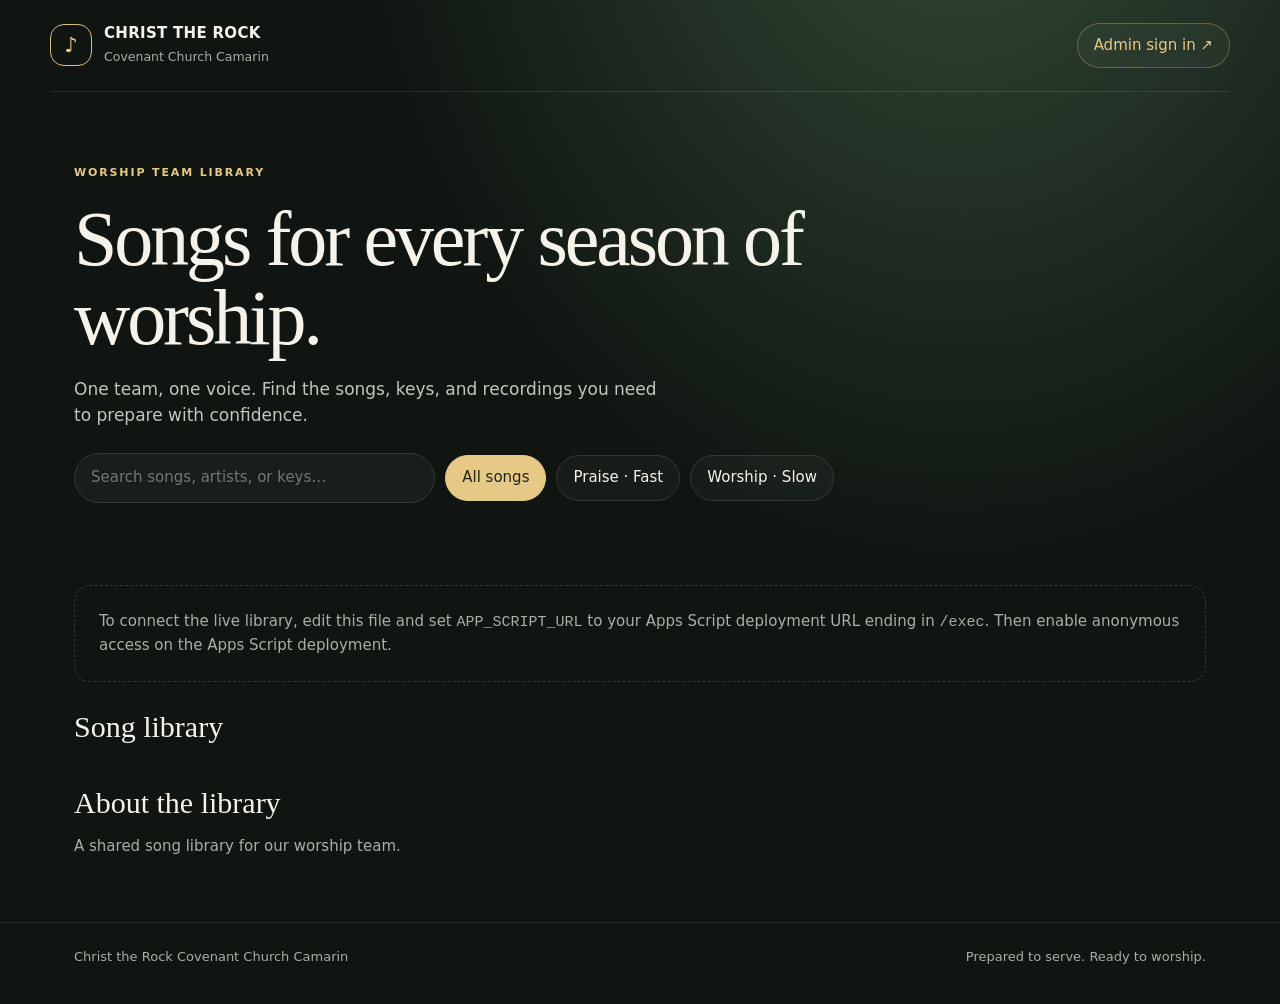
<file: index.html>
<!doctype html>
<html lang="en">
<head>
<meta charset="utf-8"><meta name="viewport" content="width=device-width,initial-scale=1">
<meta name="theme-color" content="#101511"><title>Worship Library | Christ the Rock Covenant Church Camarin</title>
<style>
:root{color-scheme:dark;--bg:#101511;--panel:#19211b;--line:#303c32;--text:#f5f3e9;--muted:#a6b0a4;--gold:#e7c986;--green:#9eb7a1}*{box-sizing:border-box}body{margin:0;background:radial-gradient(ellipse at 75% -20%,#344c39 0,transparent 45%),var(--bg);color:var(--text);font:15px/1.55 Inter,ui-sans-serif,system-ui,-apple-system,"Segoe UI",sans-serif}a{color:inherit}button,input{font:inherit}.wrap{max-width:1180px;margin:auto;padding:0 24px}.top{display:flex;align-items:center;justify-content:space-between;padding:22px 0;border-bottom:1px solid #ffffff18}.brand{display:flex;align-items:center;gap:12px;text-decoration:none}.mark{display:grid;place-items:center;width:42px;height:42px;border:1px solid #d7bf85;border-radius:14px;color:var(--gold);font-size:21px}.brand b{display:block;letter-spacing:.02em}.brand small{color:var(--muted)}.admin,.pill,.filter{border:1px solid var(--line);border-radius:999px;background:#ffffff08;color:var(--text);padding:10px 16px;text-decoration:none}.admin{color:var(--gold);border-color:#d6bd7855}.hero{padding:72px 0 40px;max-width:760px}.eyebrow{color:var(--gold);text-transform:uppercase;letter-spacing:.17em;font-size:11px;font-weight:700}.hero h1{font-family:Georgia,serif;font-weight:400;font-size:clamp(42px,7vw,78px);line-height:1.02;letter-spacing:-.04em;margin:18px 0}.hero p{max-width:590px;color:#c0c8bc;font-size:17px}.tools{display:flex;gap:10px;flex-wrap:wrap;align-items:center;margin:25px 0 28px}.search{flex:1 1 240px;max-width:390px;background:#ffffff0a;border:1px solid var(--line);color:var(--text);padding:12px 16px;border-radius:999px;outline:none}.search:focus{border-color:var(--gold)}.filter{cursor:pointer}.filter.active{background:var(--gold);color:#22251d;border-color:var(--gold)}.heading{display:flex;align-items:end;justify-content:space-between;margin:28px 0 14px}.heading h2{font:400 30px Georgia,serif;margin:0}.heading span,.muted{color:var(--muted)}.grid{display:grid;grid-template-columns:repeat(auto-fit,minmax(min(100%,340px),1fr));gap:16px}.song{background:linear-gradient(145deg,#1c261e,#171d18);border:1px solid var(--line);border-radius:20px;padding:20px;min-width:0}.songhead{display:flex;justify-content:space-between;gap:12px}.song h3{font:400 23px Georgia,serif;margin:0 0 4px}.tag{flex:none;color:var(--gold);font-size:11px;text-transform:uppercase;letter-spacing:.1em;border:1px solid #d7bf854d;border-radius:999px;padding:5px 9px;height:max-content}.meta{color:var(--muted);font-size:13px;margin-bottom:16px}.audio{margin:12px 0}.audio label{display:block;color:#d2dacd;font-size:12px;margin-bottom:6px}.audio iframe{width:100%;height:68px;border:0;border-radius:10px;background:#111}.download{display:inline-block;margin-top:7px;border-radius:999px;padding:8px 13px;background:#e7c986;color:#28271f;text-decoration:none;font-size:13px;font-weight:650}.notes{color:var(--muted);font-size:13px;border-top:1px solid #ffffff14;padding-top:12px;margin-top:14px}.empty,.status{padding:24px;border:1px dashed var(--line);border-radius:16px;color:var(--muted)}.status{margin:14px 0}.setlists{display:flex;gap:12px;overflow:auto;padding:0 0 8px}.setlist{min-width:260px;background:#ffffff08;border:1px solid var(--line);border-radius:14px;padding:15px}.setlist b{display:block}.setlist small{color:var(--muted)}footer{margin-top:64px;padding:24px 0 38px;border-top:1px solid #ffffff18;color:var(--muted);font-size:13px}.footerrow{display:flex;justify-content:space-between;gap:16px;flex-wrap:wrap}.hidden{display:none!important}@media(max-width:560px){.wrap{padding:0 16px}.hero{padding-top:52px}.brand small{font-size:11px}.top{align-items:flex-start}}
</style>
</head>
<body>
<header class="wrap top"><a class="brand" href="#"><span class="mark">♪</span><span><b>CHRIST THE ROCK</b><small>Covenant Church Camarin</small></span></a><a class="admin" id="admin-link" href="#">Admin sign in ↗</a></header>
<main class="wrap">
<section class="hero"><div class="eyebrow">Worship team library</div><h1 id="site-title">Songs for every season of worship.</h1><p id="site-subtitle">One team, one voice. Find the songs, keys, and recordings you need to prepare with confidence.</p><div class="tools"><input class="search" id="search" type="search" placeholder="Search songs, artists, or keys…" aria-label="Search songs"><button class="filter active" data-filter="All">All songs</button><button class="filter" data-filter="Praise">Praise · Fast</button><button class="filter" data-filter="Worship">Worship · Slow</button></div></section>
<div class="status" id="status">Connecting to the live song library…</div><div id="announcement" class="status hidden"></div>
<section><div class="heading"><h2>Song library</h2><span id="song-count"></span></div><div class="grid" id="songs"></div><div class="empty hidden" id="empty">No songs match your search yet.</div></section>
<section id="setlist-section" class="hidden"><div class="heading"><h2>Upcoming setlists</h2><span>Team preparation</span></div><div class="setlists" id="setlists"></div></section>
<section><div class="heading"><h2>About the library</h2></div><p class="muted" id="about">A shared song library for our worship team.</p><p class="muted" id="service-info"></p></section>
</main><footer><div class="wrap footerrow"><span>Christ the Rock Covenant Church Camarin</span><span>Prepared to serve. Ready to worship.</span></div></footer>
<script>
// Set this to the deployed Apps Script web app URL ending in /exec.
const APP_SCRIPT_URL = 'PASTE_CURRENT_SCRIPT_EXEC_URL_HERE';
const state={songs:[],filter:'All',query:''};
const $=id=>document.getElementById(id);
function esc(v){return String(v??'').replace(/[&<>"']/g,c=>({'&':'&amp;','<':'&lt;','>':'&gt;','"':'&quot;',"'":'&#39;'}[c]))}
function drivePreview(id,url){if(id)return 'https://drive.google.com/file/d/'+encodeURIComponent(id)+'/preview';if(url){const m=url.match(/\/d\/([\w-]+)/)||url.match(/[?&]id=([\w-]+)/);if(m)return 'https://drive.google.com/file/d/'+m[1]+'/preview'}return ''}
function renderSongs(){const list=state.songs.filter(s=>(state.filter==='All'||String(s.category||'').toLowerCase().startsWith(state.filter.toLowerCase()))&&(!state.query||[s.title,s.artist,s.key,s.category].join(' ').toLowerCase().includes(state.query)));$('song-count').textContent=list.length+' '+(list.length===1?'song':'songs');$('songs').innerHTML=list.map(s=>{const ref=drivePreview(s.referenceId,s.referenceUrl),back=drivePreview(s.backingId,s.backingUrl),cat=String(s.category||'Praise');return `<article class="song"><div class="songhead"><div><h3>${esc(s.title)}</h3><div class="meta">${esc(s.artist||'')}</div></div><span class="tag">${esc(cat)}${s.key?' · '+esc(s.key):''}</span></div>${ref?`<div class="audio"><label>Reference song</label><iframe src="${esc(ref)}" allow="autoplay" loading="lazy" title="Reference song: ${esc(s.title)}"></iframe></div>`:''}${back?`<div class="audio"><label>Backing track</label><iframe src="${esc(back)}" allow="autoplay" loading="lazy" title="Backing track: ${esc(s.title)}"></iframe><a class="download" href="${esc(s.backingUrl||'https://drive.google.com/uc?export=download&id='+encodeURIComponent(s.backingId||''))}" target="_blank" rel="noopener">Download backing track ↓</a></div>`:''}${s.notes?`<div class="notes">${esc(s.notes)}</div>`:''}</article>`}).join('');$('empty').classList.toggle('hidden',list.length>0)}
function receiveCatalog(data){if(!data||!Array.isArray(data.songs))throw new Error('The Apps Script catalog response is incomplete.');const site=data.site||{};document.title=(site.churchName||'Christ the Rock')+' | Worship Library';if(site.title)$('site-title').textContent=site.title;if(site.subtitle)$('site-subtitle').textContent=site.subtitle;if(site.about)$('about').textContent=site.about;if(site.serviceInfo)$('service-info').textContent=site.serviceInfo;if(site.announcement){$('announcement').textContent=site.announcement;$('announcement').classList.remove('hidden')}state.songs=data.songs;renderSongs();$('status').classList.add('hidden');const sets=Array.isArray(data.setlists)?data.setlists:[];if(sets.length){$('setlists').innerHTML=sets.map(x=>{const titles=Array.isArray(x.songTitles)?x.songTitles:(x.songIds||[]).map(id=>state.songs.find(s=>s.id===id)).filter(Boolean).map(s=>s.title);return `<article class="setlist"><b>${esc(x.title||x.name||'Setlist')}</b><small>${esc(x.date||x.serviceDate||'')}</small><p>${esc(titles.join(' · ')+(x.notes?' · '+x.notes:''))}</p></article>`}).join('');$('setlist-section').classList.remove('hidden')}}
window.WorshipSite={receiveCatalog};
document.querySelectorAll('.filter').forEach(b=>b.addEventListener('click',()=>{document.querySelectorAll('.filter').forEach(x=>x.classList.remove('active'));b.classList.add('active');state.filter=b.dataset.filter;renderSongs()}));$('search').addEventListener('input',e=>{state.query=e.target.value.trim().toLowerCase();renderSongs()});
if(/^https:\/\/script\.google\.com\/macros\/s\/[\w-]+\/exec$/.test(APP_SCRIPT_URL)){$('admin-link').href=APP_SCRIPT_URL+'#admin';const script=document.createElement('script');script.src=APP_SCRIPT_URL+'?action=catalog&callback=WorshipSite.receiveCatalog&_='+Date.now();script.onerror=()=>{$('status').textContent='Could not load the song list. Check the Apps Script deployment URL and public access setting.'};document.head.appendChild(script);setTimeout(()=>{if(!$('status').classList.contains('hidden')&&$('status').textContent==='Connecting to the live song library…')$('status').textContent='Still connecting. Verify Apps Script is deployed for anyone and the URL above is current.'},12000)}else{$('status').innerHTML='To connect the live library, edit this file and set <code>APP_SCRIPT_URL</code> to your Apps Script deployment URL ending in <code>/exec</code>. Then enable anonymous access on the Apps Script deployment.'}
</script></body></html>
</file>
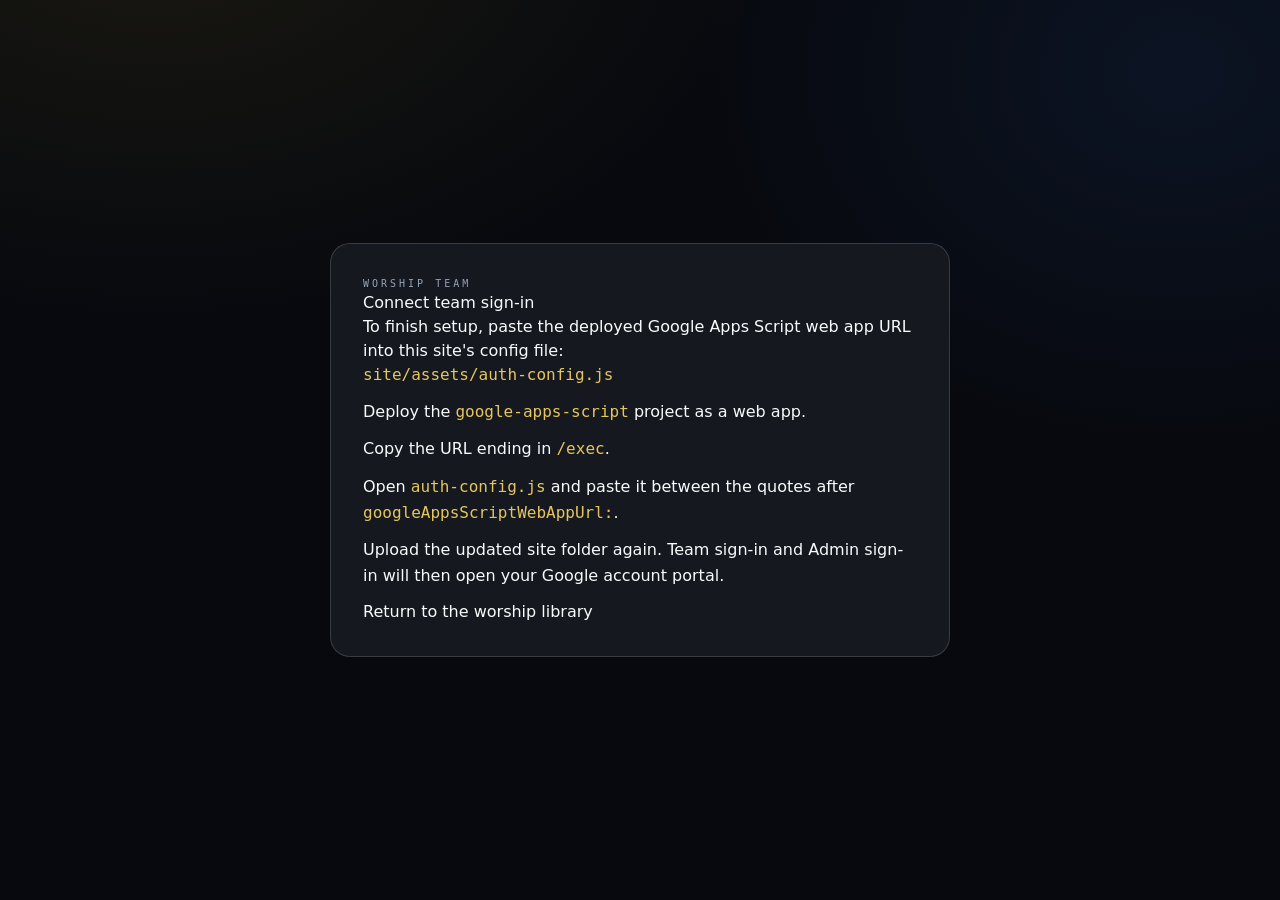
<file: account-setup.html>
<!doctype html><html lang="en"><head><meta charset="utf-8"><meta name="viewport" content="width=device-width,initial-scale=1"><title>Connect Google Apps Script sign-in</title><link rel="stylesheet" href="assets/index-RPKxSa3g.css"><style>body{min-height:100vh;display:grid;place-items:center;padding:24px}.setup{max-width:620px;padding:32px;border:1px solid rgba(255,255,255,.15);border-radius:20px;background:#15191f}.setup code{overflow-wrap:anywhere;color:#e6c55f}.setup li{margin:12px 0;line-height:1.6}</style></head><body><main class="setup"><p class="eyebrow">Worship Team</p><h1>Connect team sign-in</h1><p>To finish setup, paste the deployed Google Apps Script web app URL into this site's config file:</p><p><code>site/assets/auth-config.js</code></p><ol><li>Deploy the <code>google-apps-script</code> project as a web app.</li><li>Copy the URL ending in <code>/exec</code>.</li><li>Open <code>auth-config.js</code> and paste it between the quotes after <code>googleAppsScriptWebAppUrl:</code>.</li><li>Upload the updated site folder again. Team sign-in and Admin sign-in will then open your Google account portal.</li></ol><p><a href="index.html">Return to the worship library</a></p></main></body></html>
</file>
<file: assets/index-RPKxSa3g.css>
*,:before,:after,::backdrop{--tw-border-spacing-x:0;--tw-border-spacing-y:0;--tw-translate-x:0;--tw-translate-y:0;--tw-rotate:0;--tw-skew-x:0;--tw-skew-y:0;--tw-scale-x:1;--tw-scale-y:1;--tw-pan-x: ;--tw-pan-y: ;--tw-pinch-zoom: ;--tw-scroll-snap-strictness:proximity;--tw-gradient-from-position: ;--tw-gradient-via-position: ;--tw-gradient-to-position: ;--tw-ordinal: ;--tw-slashed-zero: ;--tw-numeric-figure: ;--tw-numeric-spacing: ;--tw-numeric-fraction: ;--tw-ring-inset: ;--tw-ring-offset-width:0px;--tw-ring-offset-color:#fff;--tw-ring-color:#3b82f680;--tw-ring-offset-shadow:0 0 #0000;--tw-ring-shadow:0 0 #0000;--tw-shadow:0 0 #0000;--tw-shadow-colored:0 0 #0000;--tw-blur: ;--tw-brightness: ;--tw-contrast: ;--tw-grayscale: ;--tw-hue-rotate: ;--tw-invert: ;--tw-saturate: ;--tw-sepia: ;--tw-drop-shadow: ;--tw-backdrop-blur: ;--tw-backdrop-brightness: ;--tw-backdrop-contrast: ;--tw-backdrop-grayscale: ;--tw-backdrop-hue-rotate: ;--tw-backdrop-invert: ;--tw-backdrop-opacity: ;--tw-backdrop-saturate: ;--tw-backdrop-sepia: ;--tw-contain-size: ;--tw-contain-layout: ;--tw-contain-paint: ;--tw-contain-style: }*,:before,:after{box-sizing:border-box;border:0 solid #e5e7eb}:before,:after{--tw-content:""}html,:host{-webkit-text-size-adjust:100%;tab-size:4;font-feature-settings:normal;font-variation-settings:normal;-webkit-tap-highlight-color:transparent;font-family:ui-sans-serif,system-ui,sans-serif,Apple Color Emoji,Segoe UI Emoji,Segoe UI Symbol,Noto Color Emoji;line-height:1.5}body{line-height:inherit;margin:0}hr{height:0;color:inherit;border-top-width:1px}abbr:where([title]){-webkit-text-decoration:underline dotted;text-decoration:underline dotted}h1,h2,h3,h4,h5,h6{font-size:inherit;font-weight:inherit}a{color:inherit;-webkit-text-decoration:inherit;text-decoration:inherit}b,strong{font-weight:bolder}code,kbd,samp,pre{font-family:var(--font-mono);font-feature-settings:normal;font-variation-settings:normal;font-size:1em}small{font-size:80%}sub,sup{vertical-align:baseline;font-size:75%;line-height:0;position:relative}sub{bottom:-.25em}sup{top:-.5em}table{text-indent:0;border-color:inherit;border-collapse:collapse}button,input,optgroup,select,textarea{font-feature-settings:inherit;font-variation-settings:inherit;font-family:inherit;font-size:100%;font-weight:inherit;line-height:inherit;letter-spacing:inherit;color:inherit;margin:0;padding:0}button,select{text-transform:none}button,input:where([type=button]),input:where([type=reset]),input:where([type=submit]){-webkit-appearance:button;background-color:#0000;background-image:none}:-moz-focusring{outline:auto}:-moz-ui-invalid{box-shadow:none}progress{vertical-align:baseline}::-webkit-inner-spin-button{height:auto}::-webkit-outer-spin-button{height:auto}[type=search]{-webkit-appearance:textfield;outline-offset:-2px}::-webkit-search-decoration{-webkit-appearance:none}::-webkit-file-upload-button{-webkit-appearance:button;font:inherit}summary{display:list-item}blockquote,dl,dd,h1,h2,h3,h4,h5,h6,hr,figure,p,pre{margin:0}fieldset{margin:0;padding:0}legend{padding:0}ol,ul,menu{margin:0;padding:0;list-style:none}dialog{padding:0}textarea{resize:vertical}input::-moz-placeholder{opacity:1;color:#9ca3af}textarea::-moz-placeholder{opacity:1;color:#9ca3af}input::placeholder,textarea::placeholder{opacity:1;color:#9ca3af}button,[role=button]{cursor:pointer}:disabled{cursor:default}img,svg,video,canvas,audio,iframe,embed,object{vertical-align:middle;display:block}img,video{max-width:100%;height:auto}[hidden]:where(:not([hidden=until-found])){display:none}:root{--background:222 35% 4%;--foreground:210 20% 98%;--card:219 32% 8%;--card-foreground:210 20% 98%;--popover:219 32% 7%;--popover-foreground:210 20% 98%;--primary:46 65% 52%;--primary-foreground:222 40% 6%;--secondary:219 25% 14%;--secondary-foreground:210 20% 96%;--muted:219 20% 13%;--muted-foreground:215 20% 65%;--accent:356 55% 42%;--accent-foreground:0 0% 100%;--destructive:0 72% 51%;--destructive-foreground:0 0% 98%;--border:219 20% 18%;--input:219 22% 16%;--ring:46 65% 52%;--worship:356 68% 64%;--radius:1rem;--chart-1:46 65% 52%;--chart-2:356 60% 55%;--chart-3:210 30% 70%;--chart-4:38 45% 45%;--chart-5:219 25% 40%;--font-heading:"Inter", ui-sans-serif, system-ui, sans-serif;--font-body:"Inter", ui-sans-serif, system-ui, sans-serif;--font-display:"Playfair Display", ui-serif, Georgia, serif;--font-mono:ui-monospace, SFMono-Regular, Menlo, Monaco, Consolas, monospace;--sidebar-background:219 32% 7%;--sidebar-foreground:210 20% 92%;--sidebar-primary:46 65% 52%;--sidebar-primary-foreground:222 40% 6%;--sidebar-accent:219 25% 14%;--sidebar-accent-foreground:210 20% 96%;--sidebar-border:219 20% 18%;--sidebar-ring:46 65% 52%}.dark{--background:222 35% 4%;--foreground:210 20% 98%;--card:219 32% 8%;--card-foreground:210 20% 98%;--popover:219 32% 7%;--popover-foreground:210 20% 98%;--primary:46 65% 52%;--primary-foreground:222 40% 6%;--secondary:219 25% 14%;--secondary-foreground:210 20% 96%;--muted:219 20% 13%;--muted-foreground:215 20% 65%;--accent:356 55% 42%;--accent-foreground:0 0% 100%;--destructive:0 72% 51%;--destructive-foreground:0 0% 98%;--border:219 20% 18%;--input:219 22% 16%;--ring:46 65% 52%}*{border-color:hsl(var(--border))}html{-webkit-font-smoothing:antialiased;-moz-osx-font-smoothing:grayscale;scroll-behavior:smooth}body{background-color:hsl(var(--background));font-family:var(--font-body);color:hsl(var(--foreground));background-image:radial-gradient(60rem 40rem at 12% -10%,#d4af3517,#0000 65%),radial-gradient(50rem 40rem at 92% 8%,#2954a324,#0000 60%);background-attachment:fixed}::selection{background:hsl(var(--primary) / .28);color:hsl(var(--foreground))}h1,h2,h3{font-family:var(--font-heading)}:focus-visible{outline:2px solid hsl(var(--primary) / .7);outline-offset:3px}::-webkit-scrollbar{width:10px;height:10px}::-webkit-scrollbar-track{background:hsl(var(--background))}::-webkit-scrollbar-thumb{border:2px solid hsl(var(--background));background:#2d3543;border-radius:999px}::-webkit-scrollbar-thumb:hover{background:hsl(var(--primary) / .5)}.container{width:100%}@media (width>=640px){.container{max-width:640px}}@media (width>=768px){.container{max-width:768px}}@media (width>=1024px){.container{max-width:1024px}}@media (width>=1280px){.container{max-width:1280px}}@media (width>=1536px){.container{max-width:1536px}}.glass{-webkit-backdrop-filter:blur(20px)saturate(120%);background:linear-gradient(160deg,#151c28b8,#0a0d1599);border:1px solid #ffffff14}.eyebrow{font-family:var(--font-mono);text-transform:uppercase;letter-spacing:.3em;color:hsl(var(--muted-foreground));font-size:10px}.display{font-family:var(--font-display);letter-spacing:-.025em}.gold-text{color:#0000;background-image:linear-gradient(100deg,#f6e7b0 0%,#d4af37 45%,#a67c1f 100%);-webkit-background-clip:text;background-clip:text}.led{font-family:var(--font-mono);--tw-numeric-spacing:tabular-nums;font-variant-numeric:var(--tw-ordinal) var(--tw-slashed-zero) var(--tw-numeric-figure) var(--tw-numeric-spacing) var(--tw-numeric-fraction);text-shadow:0 0 16px hsl(var(--primary) / .45)}.hairline{background:linear-gradient(90deg,#0000,#ffffff24,#0000);height:1px}.sr-only{clip:rect(0, 0, 0, 0);white-space:nowrap;border-width:0;width:1px;height:1px;margin:-1px;padding:0;position:absolute;overflow:hidden}.pointer-events-none{pointer-events:none}.pointer-events-auto{pointer-events:auto}.visible{visibility:visible}.invisible{visibility:hidden}.static{position:static}.fixed{position:fixed}.absolute{position:absolute}.relative{position:relative}.inset-0{inset:0}.inset-x-0{left:0;right:0}.inset-x-3{left:.75rem;right:.75rem}.inset-y-0{top:0;bottom:0}.-bottom-0\.5{bottom:-.125rem}.-bottom-12{bottom:-3rem}.-bottom-16{bottom:-4rem}.-left-12{left:-3rem}.-left-24{left:-6rem}.-right-10{right:-2.5rem}.-right-12{right:-3rem}.-right-14{right:-3.5rem}.-right-20{right:-5rem}.-top-10{top:-2.5rem}.-top-12{top:-3rem}.-top-16{top:-4rem}.-top-24{top:-6rem}.-top-32{top:-8rem}.bottom-0{bottom:0}.bottom-10{bottom:2.5rem}.left-0{left:0}.left-1{left:.25rem}.left-1\/2{left:50%}.left-2{left:.5rem}.left-3{left:.75rem}.left-3\.5{left:.875rem}.left-\[50\%\]{left:50%}.right-0{right:0}.right-1{right:.25rem}.right-2{right:.5rem}.right-2\.5{right:.625rem}.right-3{right:.75rem}.right-4{right:1rem}.top-0{top:0}.top-1\.5{top:.375rem}.top-1\/2{top:50%}.top-1\/3{top:33.3333%}.top-2{top:.5rem}.top-3\.5{top:.875rem}.top-4{top:1rem}.top-\[1px\]{top:1px}.top-\[50\%\]{top:50%}.top-\[60\%\]{top:60%}.top-full{top:100%}.isolate{isolation:isolate}.-z-10{z-index:-10}.z-10{z-index:10}.z-20{z-index:20}.z-40{z-index:40}.z-50{z-index:50}.z-\[100\]{z-index:100}.z-\[1\]{z-index:1}.col-span-2{grid-column:span 2/span 2}.-mx-1{margin-left:-.25rem;margin-right:-.25rem}.mx-2{margin-left:.5rem;margin-right:.5rem}.mx-3\.5{margin-left:.875rem;margin-right:.875rem}.mx-auto{margin-left:auto;margin-right:auto}.my-0\.5{margin-top:.125rem;margin-bottom:.125rem}.my-1{margin-top:.25rem;margin-bottom:.25rem}.my-3{margin-top:.75rem;margin-bottom:.75rem}.-ml-4{margin-left:-1rem}.-mt-10{margin-top:-2.5rem}.-mt-4{margin-top:-1rem}.mb-1{margin-bottom:.25rem}.mb-2{margin-bottom:.5rem}.mb-3{margin-bottom:.75rem}.mb-4{margin-bottom:1rem}.mb-6{margin-bottom:1.5rem}.mb-8{margin-bottom:2rem}.ml-0\.5{margin-left:.125rem}.ml-1{margin-left:.25rem}.ml-auto{margin-left:auto}.mr-1{margin-right:.25rem}.mr-2{margin-right:.5rem}.mr-auto{margin-right:auto}.mt-0\.5{margin-top:.125rem}.mt-1{margin-top:.25rem}.mt-1\.5{margin-top:.375rem}.mt-10{margin-top:2.5rem}.mt-14{margin-top:3.5rem}.mt-2{margin-top:.5rem}.mt-24{margin-top:6rem}.mt-28{margin-top:7rem}.mt-3{margin-top:.75rem}.mt-4{margin-top:1rem}.mt-5{margin-top:1.25rem}.mt-6{margin-top:1.5rem}.mt-7{margin-top:1.75rem}.mt-8{margin-top:2rem}.mt-9{margin-top:2.25rem}.mt-auto{margin-top:auto}.line-clamp-2{-webkit-line-clamp:2;-webkit-box-orient:vertical;display:-webkit-box;overflow:hidden}.block{display:block}.inline-block{display:inline-block}.inline{display:inline}.flex{display:flex}.inline-flex{display:inline-flex}.table{display:table}.grid{display:grid}.hidden{display:none}.aspect-square{aspect-ratio:1}.aspect-video{aspect-ratio:16/9}.size-4{width:1rem;height:1rem}.h-1{height:.25rem}.h-1\.5{height:.375rem}.h-10{height:2.5rem}.h-11{height:2.75rem}.h-12{height:3rem}.h-14{height:3.5rem}.h-16{height:4rem}.h-2{height:.5rem}.h-2\.5{height:.625rem}.h-28{height:7rem}.h-3{height:.75rem}.h-3\.5{height:.875rem}.h-32{height:8rem}.h-36{height:9rem}.h-4{height:1rem}.h-40{height:10rem}.h-5{height:1.25rem}.h-56{height:14rem}.h-6{height:1.5rem}.h-64{height:16rem}.h-7{height:1.75rem}.h-72{height:18rem}.h-8{height:2rem}.h-80{height:20rem}.h-9{height:2.25rem}.h-96{height:24rem}.h-\[1px\]{height:1px}.h-\[74px\]{height:74px}.h-\[var\(--radix-navigation-menu-viewport-height\)\]{height:var(--radix-navigation-menu-viewport-height)}.h-\[var\(--radix-select-trigger-height\)\]{height:var(--radix-select-trigger-height)}.h-auto{height:auto}.h-full{height:100%}.h-px{height:1px}.h-svh{height:100svh}.max-h-96{max-height:24rem}.max-h-\[26rem\]{max-height:26rem}.max-h-\[300px\]{max-height:300px}.max-h-\[90vh\]{max-height:90vh}.max-h-screen{max-height:100vh}.min-h-0{min-height:0}.min-h-\[280px\]{min-height:280px}.min-h-\[60px\]{min-height:60px}.min-h-\[92vh\]{min-height:92vh}.min-h-screen{min-height:100vh}.min-h-svh{min-height:100svh}.w-0{width:0}.w-1{width:.25rem}.w-1\.5{width:.375rem}.w-10{width:2.5rem}.w-11{width:2.75rem}.w-14{width:3.5rem}.w-16{width:4rem}.w-2{width:.5rem}.w-2\.5{width:.625rem}.w-28{width:7rem}.w-3{width:.75rem}.w-3\.5{width:.875rem}.w-3\/4{width:75%}.w-4{width:1rem}.w-40{width:10rem}.w-5{width:1.25rem}.w-56{width:14rem}.w-6{width:1.5rem}.w-64{width:16rem}.w-7{width:1.75rem}.w-72{width:18rem}.w-8{width:2rem}.w-80{width:20rem}.w-9{width:2.25rem}.w-\[--sidebar-width\]{width:var(--sidebar-width)}.w-\[100px\]{width:100px}.w-\[1px\]{width:1px}.w-\[38rem\]{width:38rem}.w-\[62px\]{width:62px}.w-\[68px\]{width:68px}.w-auto{width:auto}.w-fit{width:fit-content}.w-full{width:100%}.w-max{width:max-content}.w-px{width:1px}.min-w-0{min-width:0}.min-w-10{min-width:2.5rem}.min-w-5{min-width:1.25rem}.min-w-8{min-width:2rem}.min-w-9{min-width:2.25rem}.min-w-\[12rem\]{min-width:12rem}.min-w-\[8rem\]{min-width:8rem}.min-w-\[var\(--radix-select-trigger-width\)\]{min-width:var(--radix-select-trigger-width)}.max-w-2xl{max-width:42rem}.max-w-3xl{max-width:48rem}.max-w-5xl{max-width:64rem}.max-w-6xl{max-width:72rem}.max-w-\[--skeleton-width\]{max-width:var(--skeleton-width)}.max-w-lg{max-width:32rem}.max-w-max{max-width:max-content}.max-w-md{max-width:28rem}.max-w-sm{max-width:24rem}.max-w-xl{max-width:36rem}.max-w-xs{max-width:20rem}.flex-1{flex:1}.shrink-0{flex-shrink:0}.grow{flex-grow:1}.grow-0{flex-grow:0}.basis-full{flex-basis:100%}.caption-bottom{caption-side:bottom}.border-collapse{border-collapse:collapse}.-translate-x-1\/2{--tw-translate-x:-50%;transform:translate(var(--tw-translate-x), var(--tw-translate-y)) rotate(var(--tw-rotate)) skewX(var(--tw-skew-x)) skewY(var(--tw-skew-y)) scaleX(var(--tw-scale-x)) scaleY(var(--tw-scale-y))}.-translate-x-px{--tw-translate-x:-1px;transform:translate(var(--tw-translate-x), var(--tw-translate-y)) rotate(var(--tw-rotate)) skewX(var(--tw-skew-x)) skewY(var(--tw-skew-y)) scaleX(var(--tw-scale-x)) scaleY(var(--tw-scale-y))}.-translate-y-1\/2{--tw-translate-y:-50%;transform:translate(var(--tw-translate-x), var(--tw-translate-y)) rotate(var(--tw-rotate)) skewX(var(--tw-skew-x)) skewY(var(--tw-skew-y)) scaleX(var(--tw-scale-x)) scaleY(var(--tw-scale-y))}.translate-x-\[-50\%\]{--tw-translate-x:-50%;transform:translate(var(--tw-translate-x), var(--tw-translate-y)) rotate(var(--tw-rotate)) skewX(var(--tw-skew-x)) skewY(var(--tw-skew-y)) scaleX(var(--tw-scale-x)) scaleY(var(--tw-scale-y))}.translate-x-px{--tw-translate-x:1px;transform:translate(var(--tw-translate-x), var(--tw-translate-y)) rotate(var(--tw-rotate)) skewX(var(--tw-skew-x)) skewY(var(--tw-skew-y)) scaleX(var(--tw-scale-x)) scaleY(var(--tw-scale-y))}.translate-y-0{--tw-translate-y:0px;transform:translate(var(--tw-translate-x), var(--tw-translate-y)) rotate(var(--tw-rotate)) skewX(var(--tw-skew-x)) skewY(var(--tw-skew-y)) scaleX(var(--tw-scale-x)) scaleY(var(--tw-scale-y))}.translate-y-8{--tw-translate-y:2rem;transform:translate(var(--tw-translate-x), var(--tw-translate-y)) rotate(var(--tw-rotate)) skewX(var(--tw-skew-x)) skewY(var(--tw-skew-y)) scaleX(var(--tw-scale-x)) scaleY(var(--tw-scale-y))}.translate-y-\[-50\%\]{--tw-translate-y:-50%;transform:translate(var(--tw-translate-x), var(--tw-translate-y)) rotate(var(--tw-rotate)) skewX(var(--tw-skew-x)) skewY(var(--tw-skew-y)) scaleX(var(--tw-scale-x)) scaleY(var(--tw-scale-y))}.rotate-45{--tw-rotate:45deg;transform:translate(var(--tw-translate-x), var(--tw-translate-y)) rotate(var(--tw-rotate)) skewX(var(--tw-skew-x)) skewY(var(--tw-skew-y)) scaleX(var(--tw-scale-x)) scaleY(var(--tw-scale-y))}.rotate-90{--tw-rotate:90deg;transform:translate(var(--tw-translate-x), var(--tw-translate-y)) rotate(var(--tw-rotate)) skewX(var(--tw-skew-x)) skewY(var(--tw-skew-y)) scaleX(var(--tw-scale-x)) scaleY(var(--tw-scale-y))}.transform{transform:translate(var(--tw-translate-x), var(--tw-translate-y)) rotate(var(--tw-rotate)) skewX(var(--tw-skew-x)) skewY(var(--tw-skew-y)) scaleX(var(--tw-scale-x)) scaleY(var(--tw-scale-y))}@keyframes pulse{50%{opacity:.5}}.animate-pulse{animation:2s cubic-bezier(.4,0,.6,1) infinite pulse}@keyframes spin{to{transform:rotate(360deg)}}.animate-spin{animation:1s linear infinite spin}.cursor-default{cursor:default}.cursor-grab{cursor:grab}.cursor-not-allowed{cursor:not-allowed}.cursor-pointer{cursor:pointer}.touch-none{touch-action:none}.select-none{-webkit-user-select:none;user-select:none}.resize-none{resize:none}.scroll-mt-24{scroll-margin-top:6rem}.list-none{list-style-type:none}.appearance-none{appearance:none}.grid-cols-2{grid-template-columns:repeat(2,minmax(0,1fr))}.grid-cols-3{grid-template-columns:repeat(3,minmax(0,1fr))}.grid-cols-\[1\.6fr_0\.6fr_0\.5fr_0\.6fr_0\.5fr_auto\]{grid-template-columns:1.6fr .6fr .5fr .6fr .5fr auto}.grid-cols-\[1\.6fr_0\.6fr_0\.6fr_auto\]{grid-template-columns:1.6fr .6fr .6fr auto}.flex-row{flex-direction:row}.flex-col{flex-direction:column}.flex-col-reverse{flex-direction:column-reverse}.flex-wrap{flex-wrap:wrap}.items-start{align-items:flex-start}.items-end{align-items:flex-end}.items-center{align-items:center}.items-baseline{align-items:baseline}.items-stretch{align-items:stretch}.justify-end{justify-content:flex-end}.justify-center{justify-content:center}.justify-between{justify-content:space-between}.gap-0\.5{gap:.125rem}.gap-1{gap:.25rem}.gap-1\.5{gap:.375rem}.gap-10{gap:2.5rem}.gap-2{gap:.5rem}.gap-2\.5{gap:.625rem}.gap-3{gap:.75rem}.gap-4{gap:1rem}.gap-5{gap:1.25rem}.gap-6{gap:1.5rem}.space-x-1>:not([hidden])~:not([hidden]){--tw-space-x-reverse:0;margin-right:calc(.25rem * var(--tw-space-x-reverse));margin-left:calc(.25rem * calc(1 - var(--tw-space-x-reverse)))}.space-x-4>:not([hidden])~:not([hidden]){--tw-space-x-reverse:0;margin-right:calc(1rem * var(--tw-space-x-reverse));margin-left:calc(1rem * calc(1 - var(--tw-space-x-reverse)))}.space-y-1>:not([hidden])~:not([hidden]){--tw-space-y-reverse:0;margin-top:calc(.25rem * calc(1 - var(--tw-space-y-reverse)));margin-bottom:calc(.25rem * var(--tw-space-y-reverse))}.space-y-1\.5>:not([hidden])~:not([hidden]){--tw-space-y-reverse:0;margin-top:calc(.375rem * calc(1 - var(--tw-space-y-reverse)));margin-bottom:calc(.375rem * var(--tw-space-y-reverse))}.space-y-2>:not([hidden])~:not([hidden]){--tw-space-y-reverse:0;margin-top:calc(.5rem * calc(1 - var(--tw-space-y-reverse)));margin-bottom:calc(.5rem * var(--tw-space-y-reverse))}.space-y-3>:not([hidden])~:not([hidden]){--tw-space-y-reverse:0;margin-top:calc(.75rem * calc(1 - var(--tw-space-y-reverse)));margin-bottom:calc(.75rem * var(--tw-space-y-reverse))}.space-y-4>:not([hidden])~:not([hidden]){--tw-space-y-reverse:0;margin-top:calc(1rem * calc(1 - var(--tw-space-y-reverse)));margin-bottom:calc(1rem * var(--tw-space-y-reverse))}.space-y-5>:not([hidden])~:not([hidden]){--tw-space-y-reverse:0;margin-top:calc(1.25rem * calc(1 - var(--tw-space-y-reverse)));margin-bottom:calc(1.25rem * var(--tw-space-y-reverse))}.space-y-6>:not([hidden])~:not([hidden]){--tw-space-y-reverse:0;margin-top:calc(1.5rem * calc(1 - var(--tw-space-y-reverse)));margin-bottom:calc(1.5rem * var(--tw-space-y-reverse))}.divide-y>:not([hidden])~:not([hidden]){--tw-divide-y-reverse:0;border-top-width:calc(1px * calc(1 - var(--tw-divide-y-reverse)));border-bottom-width:calc(1px * var(--tw-divide-y-reverse))}.divide-border>:not([hidden])~:not([hidden]){border-color:hsl(var(--border))}.divide-white\/5>:not([hidden])~:not([hidden]){border-color:#ffffff0d}.overflow-auto{overflow:auto}.overflow-hidden{overflow:hidden}.overflow-x-auto{overflow-x:auto}.overflow-y-auto{overflow-y:auto}.overflow-x-hidden{overflow-x:hidden}.truncate{text-overflow:ellipsis;white-space:nowrap;overflow:hidden}.whitespace-nowrap{white-space:nowrap}.break-words{overflow-wrap:break-word}.rounded{border-radius:.25rem}.rounded-2xl{border-radius:1rem}.rounded-3xl,.rounded-\[1\.5rem\]{border-radius:1.5rem}.rounded-\[1\.75rem\]{border-radius:1.75rem}.rounded-\[1\.85rem\]{border-radius:1.85rem}.rounded-\[2px\]{border-radius:2px}.rounded-\[2rem\]{border-radius:2rem}.rounded-\[inherit\]{border-radius:inherit}.rounded-full{border-radius:9999px}.rounded-lg{border-radius:var(--radius)}.rounded-md{border-radius:calc(var(--radius) - 2px)}.rounded-sm{border-radius:calc(var(--radius) - 4px)}.rounded-xl{border-radius:.75rem}.rounded-t-\[10px\]{border-top-left-radius:10px;border-top-right-radius:10px}.rounded-tl-sm{border-top-left-radius:calc(var(--radius) - 4px)}.border{border-width:1px}.border-2{border-width:2px}.border-\[1\.5px\]{border-width:1.5px}.border-y{border-top-width:1px;border-bottom-width:1px}.border-b{border-bottom-width:1px}.border-l{border-left-width:1px}.border-r{border-right-width:1px}.border-t{border-top-width:1px}.border-dashed{border-style:dashed}.border-\[--color-border\]{border-color:var(--color-border)}.border-\[hsl\(var\(--worship\)\)\]\/30{border-color:hsl(var(--worship) / .3)}.border-\[hsl\(var\(--worship\)\)\]\/35{border-color:hsl(var(--worship) / .35)}.border-\[hsl\(var\(--worship\)\)\]\/40{border-color:hsl(var(--worship) / .4)}.border-\[hsl\(var\(--worship\)\)\]\/50{border-color:hsl(var(--worship) / .5)}.border-border{border-color:hsl(var(--border))}.border-border\/50{border-color:hsl(var(--border) / .5)}.border-destructive{border-color:hsl(var(--destructive))}.border-destructive\/30{border-color:hsl(var(--destructive) / .3)}.border-destructive\/50{border-color:hsl(var(--destructive) / .5)}.border-destructive\/60{border-color:hsl(var(--destructive) / .6)}.border-input{border-color:hsl(var(--input))}.border-primary{border-color:hsl(var(--primary))}.border-primary\/20{border-color:hsl(var(--primary) / .2)}.border-primary\/25{border-color:hsl(var(--primary) / .25)}.border-primary\/30{border-color:hsl(var(--primary) / .3)}.border-primary\/35{border-color:hsl(var(--primary) / .35)}.border-primary\/40{border-color:hsl(var(--primary) / .4)}.border-primary\/50{border-color:hsl(var(--primary) / .5)}.border-sidebar-border{border-color:hsl(var(--sidebar-border))}.border-transparent{border-color:#0000}.border-white\/10{border-color:#ffffff1a}.border-white\/12{border-color:#ffffff1f}.border-white\/15{border-color:#ffffff26}.border-white\/5{border-color:#ffffff0d}.border-white\/8{border-color:#ffffff14}.border-l-transparent{border-left-color:#0000}.border-t-transparent{border-top-color:#0000}.bg-\[--color-bg\]{background-color:var(--color-bg)}.bg-\[hsl\(var\(--worship\)\)\]{background-color:hsl(var(--worship))}.bg-\[hsl\(var\(--worship\)\)\]\/10{background-color:hsl(var(--worship) / .1)}.bg-\[hsl\(var\(--worship\)\)\]\/12{background-color:hsl(var(--worship) / .12)}.bg-\[hsl\(var\(--worship\)\)\]\/15{background-color:hsl(var(--worship) / .15)}.bg-\[hsl\(var\(--worship\)\)\]\/20{background-color:hsl(var(--worship) / .2)}.bg-\[hsl\(var\(--worship\)\)\]\/25{background-color:hsl(var(--worship) / .25)}.bg-accent{background-color:hsl(var(--accent))}.bg-background{background-color:hsl(var(--background))}.bg-background\/40{background-color:hsl(var(--background) / .4)}.bg-background\/50{background-color:hsl(var(--background) / .5)}.bg-background\/60{background-color:hsl(var(--background) / .6)}.bg-background\/80{background-color:hsl(var(--background) / .8)}.bg-background\/95{background-color:hsl(var(--background) / .95)}.bg-black\/80{background-color:#000c}.bg-border{background-color:hsl(var(--border))}.bg-card{background-color:hsl(var(--card))}.bg-destructive{background-color:hsl(var(--destructive))}.bg-destructive\/10{background-color:hsl(var(--destructive) / .1)}.bg-foreground{background-color:hsl(var(--foreground))}.bg-muted{background-color:hsl(var(--muted))}.bg-muted-foreground\/40{background-color:hsl(var(--muted-foreground) / .4)}.bg-muted-foreground\/50{background-color:hsl(var(--muted-foreground) / .5)}.bg-muted\/50{background-color:hsl(var(--muted) / .5)}.bg-popover{background-color:hsl(var(--popover))}.bg-primary{background-color:hsl(var(--primary))}.bg-primary\/10{background-color:hsl(var(--primary) / .1)}.bg-primary\/12{background-color:hsl(var(--primary) / .12)}.bg-primary\/15{background-color:hsl(var(--primary) / .15)}.bg-primary\/20{background-color:hsl(var(--primary) / .2)}.bg-primary\/40{background-color:hsl(var(--primary) / .4)}.bg-primary\/5{background-color:hsl(var(--primary) / .05)}.bg-primary\/50{background-color:hsl(var(--primary) / .5)}.bg-primary\/\[0\.05\]{background-color:hsl(var(--primary) / .05)}.bg-primary\/\[0\.06\]{background-color:hsl(var(--primary) / .06)}.bg-primary\/\[0\.07\]{background-color:hsl(var(--primary) / .07)}.bg-secondary{background-color:hsl(var(--secondary))}.bg-sidebar{background-color:hsl(var(--sidebar-background))}.bg-sidebar-border{background-color:hsl(var(--sidebar-border))}.bg-transparent{background-color:#0000}.bg-white\/10{background-color:#ffffff1a}.bg-white\/15{background-color:#ffffff26}.bg-white\/5{background-color:#ffffff0d}.bg-white\/\[0\.025\]{background-color:#ffffff06}.bg-white\/\[0\.02\]{background-color:#ffffff05}.bg-white\/\[0\.03\]{background-color:#ffffff08}.bg-white\/\[0\.04\]{background-color:#ffffff0a}.bg-\[radial-gradient\(50\%_100\%_at_50\%_0\%\,hsl\(46_65\%_52\%\/0\.12\)\,transparent_70\%\)\]{background-image:radial-gradient(50% 100% at 50% 0,#d4af351f,#0000 70%)}.bg-\[radial-gradient\(70\%_60\%_at_20\%_20\%\,hsl\(46_65\%_52\%\/0\.16\)\,transparent_65\%\)\]{background-image:radial-gradient(70% 60% at 20% 20%,#d4af3529,#0000 65%)}.bg-gradient-to-b{background-image:linear-gradient(to bottom, var(--tw-gradient-stops))}.bg-gradient-to-br{background-image:linear-gradient(to bottom right, var(--tw-gradient-stops))}.bg-gradient-to-r{background-image:linear-gradient(to right, var(--tw-gradient-stops))}.bg-gradient-to-t{background-image:linear-gradient(to top, var(--tw-gradient-stops))}.from-background{--tw-gradient-from:hsl(var(--background)) var(--tw-gradient-from-position);--tw-gradient-to:hsl(var(--background) / 0) var(--tw-gradient-to-position);--tw-gradient-stops:var(--tw-gradient-from), var(--tw-gradient-to)}.from-background\/85{--tw-gradient-from:hsl(var(--background) / .85) var(--tw-gradient-from-position);--tw-gradient-to:hsl(var(--background) / 0) var(--tw-gradient-to-position);--tw-gradient-stops:var(--tw-gradient-from), var(--tw-gradient-to)}.from-primary\/12{--tw-gradient-from:hsl(var(--primary) / .12) var(--tw-gradient-from-position);--tw-gradient-to:hsl(var(--primary) / 0) var(--tw-gradient-to-position);--tw-gradient-stops:var(--tw-gradient-from), var(--tw-gradient-to)}.from-primary\/70{--tw-gradient-from:hsl(var(--primary) / .7) var(--tw-gradient-from-position);--tw-gradient-to:hsl(var(--primary) / 0) var(--tw-gradient-to-position);--tw-gradient-stops:var(--tw-gradient-from), var(--tw-gradient-to)}.from-transparent{--tw-gradient-from:transparent var(--tw-gradient-from-position);--tw-gradient-to:#0000 var(--tw-gradient-to-position);--tw-gradient-stops:var(--tw-gradient-from), var(--tw-gradient-to)}.from-white\/\[0\.06\]{--tw-gradient-from:#ffffff0f var(--tw-gradient-from-position);--tw-gradient-to:#fff0 var(--tw-gradient-to-position);--tw-gradient-stops:var(--tw-gradient-from), var(--tw-gradient-to)}.via-background\/70{--tw-gradient-to:hsl(var(--background) / 0) var(--tw-gradient-to-position);--tw-gradient-stops:var(--tw-gradient-from), hsl(var(--background) / .7) var(--tw-gradient-via-position), var(--tw-gradient-to)}.via-background\/80{--tw-gradient-to:hsl(var(--background) / 0) var(--tw-gradient-to-position);--tw-gradient-stops:var(--tw-gradient-from), hsl(var(--background) / .8) var(--tw-gradient-via-position), var(--tw-gradient-to)}.via-primary{--tw-gradient-to:hsl(var(--primary) / 0) var(--tw-gradient-to-position);--tw-gradient-stops:var(--tw-gradient-from), hsl(var(--primary)) var(--tw-gradient-via-position), var(--tw-gradient-to)}.via-transparent{--tw-gradient-to:#0000 var(--tw-gradient-to-position);--tw-gradient-stops:var(--tw-gradient-from), transparent var(--tw-gradient-via-position), var(--tw-gradient-to)}.to-background{--tw-gradient-to:hsl(var(--background)) var(--tw-gradient-to-position)}.to-background\/20{--tw-gradient-to:hsl(var(--background) / .2) var(--tw-gradient-to-position)}.to-transparent{--tw-gradient-to:transparent var(--tw-gradient-to-position)}.to-white\/\[0\.015\]{--tw-gradient-to:#ffffff04 var(--tw-gradient-to-position)}.fill-current{fill:currentColor}.fill-primary{fill:hsl(var(--primary))}.object-contain{-o-object-fit:contain;object-fit:contain}.object-cover{-o-object-fit:cover;object-fit:cover}.p-0{padding:0}.p-1{padding:.25rem}.p-1\.5{padding:.375rem}.p-2{padding:.5rem}.p-2\.5{padding:.625rem}.p-3{padding:.75rem}.p-4{padding:1rem}.p-5{padding:1.25rem}.p-6{padding:1.5rem}.p-7{padding:1.75rem}.p-8{padding:2rem}.p-\[1px\]{padding:1px}.px-1{padding-left:.25rem;padding-right:.25rem}.px-1\.5{padding-left:.375rem;padding-right:.375rem}.px-2{padding-left:.5rem;padding-right:.5rem}.px-2\.5{padding-left:.625rem;padding-right:.625rem}.px-3{padding-left:.75rem;padding-right:.75rem}.px-3\.5{padding-left:.875rem;padding-right:.875rem}.px-4{padding-left:1rem;padding-right:1rem}.px-5{padding-left:1.25rem;padding-right:1.25rem}.px-6{padding-left:1.5rem;padding-right:1.5rem}.px-8{padding-left:2rem;padding-right:2rem}.py-0\.5{padding-top:.125rem;padding-bottom:.125rem}.py-1{padding-top:.25rem;padding-bottom:.25rem}.py-1\.5{padding-top:.375rem;padding-bottom:.375rem}.py-14{padding-top:3.5rem;padding-bottom:3.5rem}.py-16{padding-top:4rem;padding-bottom:4rem}.py-2{padding-top:.5rem;padding-bottom:.5rem}.py-2\.5{padding-top:.625rem;padding-bottom:.625rem}.py-20{padding-top:5rem;padding-bottom:5rem}.py-24{padding-top:6rem;padding-bottom:6rem}.py-3{padding-top:.75rem;padding-bottom:.75rem}.py-3\.5{padding-top:.875rem;padding-bottom:.875rem}.py-4{padding-top:1rem;padding-bottom:1rem}.py-5{padding-top:1.25rem;padding-bottom:1.25rem}.py-6{padding-top:1.5rem;padding-bottom:1.5rem}.py-7{padding-top:1.75rem;padding-bottom:1.75rem}.py-8{padding-top:2rem;padding-bottom:2rem}.pb-10{padding-bottom:2.5rem}.pb-16{padding-bottom:4rem}.pb-20{padding-bottom:5rem}.pb-3{padding-bottom:.75rem}.pb-4{padding-bottom:1rem}.pb-7{padding-bottom:1.75rem}.pl-10{padding-left:2.5rem}.pl-2{padding-left:.5rem}.pl-2\.5{padding-left:.625rem}.pl-3{padding-left:.75rem}.pl-4{padding-left:1rem}.pl-8{padding-left:2rem}.pl-9{padding-left:2.25rem}.pr-1{padding-right:.25rem}.pr-10{padding-right:2.5rem}.pr-2{padding-right:.5rem}.pr-2\.5{padding-right:.625rem}.pr-3{padding-right:.75rem}.pr-8{padding-right:2rem}.pt-0{padding-top:0}.pt-1{padding-top:.25rem}.pt-3{padding-top:.75rem}.pt-32{padding-top:8rem}.pt-4{padding-top:1rem}.pt-40{padding-top:10rem}.pt-5{padding-top:1.25rem}.pt-7{padding-top:1.75rem}.text-left{text-align:left}.text-center{text-align:center}.text-right{text-align:right}.align-middle{vertical-align:middle}.font-display{font-family:var(--font-display)}.font-mono{font-family:var(--font-mono)}.text-2xl{font-size:1.5rem;line-height:2rem}.text-3xl{font-size:1.875rem;line-height:2.25rem}.text-6xl{font-size:3.75rem;line-height:1}.text-\[0\.8rem\]{font-size:.8rem}.text-\[10px\]{font-size:10px}.text-\[11px\]{font-size:11px}.text-\[13px\]{font-size:13px}.text-\[15px\]{font-size:15px}.text-\[8px\]{font-size:8px}.text-\[9px\]{font-size:9px}.text-\[clamp\(1\.8rem\,3\.4vw\,2\.6rem\)\]{font-size:clamp(1.8rem,3.4vw,2.6rem)}.text-\[clamp\(1\.8rem\,4vw\,2\.7rem\)\]{font-size:clamp(1.8rem,4vw,2.7rem)}.text-\[clamp\(1\.9rem\,3\.6vw\,2\.9rem\)\]{font-size:clamp(1.9rem,3.6vw,2.9rem)}.text-\[clamp\(2\.2rem\,5vw\,3\.6rem\)\]{font-size:clamp(2.2rem,5vw,3.6rem)}.text-\[clamp\(2\.4rem\,5\.5vw\,4rem\)\]{font-size:clamp(2.4rem,5.5vw,4rem)}.text-\[clamp\(2\.9rem\,7\.4vw\,5\.6rem\)\]{font-size:clamp(2.9rem,7.4vw,5.6rem)}.text-base{font-size:1rem;line-height:1.5rem}.text-lg{font-size:1.125rem;line-height:1.75rem}.text-sm{font-size:.875rem;line-height:1.25rem}.text-xl{font-size:1.25rem;line-height:1.75rem}.text-xs{font-size:.75rem;line-height:1rem}.font-bold{font-weight:700}.font-medium{font-weight:500}.font-normal{font-weight:400}.font-semibold{font-weight:600}.uppercase{text-transform:uppercase}.tabular-nums{--tw-numeric-spacing:tabular-nums;font-variant-numeric:var(--tw-ordinal) var(--tw-slashed-zero) var(--tw-numeric-figure) var(--tw-numeric-spacing) var(--tw-numeric-fraction)}.leading-\[1\.02\]{line-height:1.02}.leading-\[1\.05\]{line-height:1.05}.leading-\[1\.08\]{line-height:1.08}.leading-\[1\.12\]{line-height:1.12}.leading-none{line-height:1}.leading-relaxed{line-height:1.625}.leading-snug{line-height:1.375}.leading-tight{line-height:1.25}.tracking-\[0\.14em\]{letter-spacing:.14em}.tracking-\[0\.16em\]{letter-spacing:.16em}.tracking-\[0\.18em\]{letter-spacing:.18em}.tracking-\[0\.22em\]{letter-spacing:.22em}.tracking-\[0\.24em\]{letter-spacing:.24em}.tracking-\[0\.2em\]{letter-spacing:.2em}.tracking-tight{letter-spacing:-.025em}.tracking-wide{letter-spacing:.025em}.tracking-wider{letter-spacing:.05em}.tracking-widest{letter-spacing:.1em}.text-\[hsl\(var\(--worship\)\)\]{color:hsl(var(--worship))}.text-accent-foreground{color:hsl(var(--accent-foreground))}.text-card-foreground{color:hsl(var(--card-foreground))}.text-current{color:currentColor}.text-destructive{color:hsl(var(--destructive))}.text-destructive-foreground{color:hsl(var(--destructive-foreground))}.text-foreground{color:hsl(var(--foreground))}.text-foreground\/50{color:hsl(var(--foreground) / .5)}.text-foreground\/90{color:hsl(var(--foreground) / .9)}.text-foreground\/95{color:hsl(var(--foreground) / .95)}.text-muted-foreground{color:hsl(var(--muted-foreground))}.text-muted-foreground\/30{color:hsl(var(--muted-foreground) / .3)}.text-muted-foreground\/40{color:hsl(var(--muted-foreground) / .4)}.text-muted-foreground\/50{color:hsl(var(--muted-foreground) / .5)}.text-muted-foreground\/60{color:hsl(var(--muted-foreground) / .6)}.text-muted-foreground\/80{color:hsl(var(--muted-foreground) / .8)}.text-popover-foreground{color:hsl(var(--popover-foreground))}.text-primary{color:hsl(var(--primary))}.text-primary-foreground{color:hsl(var(--primary-foreground))}.text-primary\/60{color:hsl(var(--primary) / .6)}.text-primary\/70{color:hsl(var(--primary) / .7)}.text-primary\/80{color:hsl(var(--primary) / .8)}.text-secondary-foreground{color:hsl(var(--secondary-foreground))}.text-sidebar-foreground{color:hsl(var(--sidebar-foreground))}.text-sidebar-foreground\/70{color:hsl(var(--sidebar-foreground) / .7)}.underline-offset-4{text-underline-offset:4px}.accent-\[hsl\(var\(--primary\)\)\]{accent-color:hsl(var(--primary))}.opacity-0{opacity:0}.opacity-100{opacity:1}.opacity-25{opacity:.25}.opacity-30{opacity:.3}.opacity-35{opacity:.35}.opacity-40{opacity:.4}.opacity-45{opacity:.45}.opacity-50{opacity:.5}.opacity-60{opacity:.6}.opacity-70{opacity:.7}.opacity-90{opacity:.9}.shadow{--tw-shadow:0 1px 3px 0 #0000001a, 0 1px 2px -1px #0000001a;--tw-shadow-colored:0 1px 3px 0 var(--tw-shadow-color), 0 1px 2px -1px var(--tw-shadow-color);box-shadow:var(--tw-ring-offset-shadow,0 0 #0000), var(--tw-ring-shadow,0 0 #0000), var(--tw-shadow)}.shadow-\[0_-10px_60px_-20px_rgba\(0\,0\,0\,0\.9\)\]{--tw-shadow:0 -10px 60px -20px #000000e6;--tw-shadow-colored:0 -10px 60px -20px var(--tw-shadow-color);box-shadow:var(--tw-ring-offset-shadow,0 0 #0000), var(--tw-ring-shadow,0 0 #0000), var(--tw-shadow)}.shadow-\[0_0_0_1px_hsl\(var\(--sidebar-border\)\)\]{--tw-shadow:0 0 0 1px hsl(var(--sidebar-border));--tw-shadow-colored:0 0 0 1px var(--tw-shadow-color);box-shadow:var(--tw-ring-offset-shadow,0 0 #0000), var(--tw-ring-shadow,0 0 #0000), var(--tw-shadow)}.shadow-\[0_40px_120px_-60px_rgba\(0\,0\,0\,1\)\]{--tw-shadow:0 40px 120px -60px #000;--tw-shadow-colored:0 40px 120px -60px var(--tw-shadow-color);box-shadow:var(--tw-ring-offset-shadow,0 0 #0000), var(--tw-ring-shadow,0 0 #0000), var(--tw-shadow)}.shadow-lg{--tw-shadow:0 10px 15px -3px #0000001a, 0 4px 6px -4px #0000001a;--tw-shadow-colored:0 10px 15px -3px var(--tw-shadow-color), 0 4px 6px -4px var(--tw-shadow-color);box-shadow:var(--tw-ring-offset-shadow,0 0 #0000), var(--tw-ring-shadow,0 0 #0000), var(--tw-shadow)}.shadow-md{--tw-shadow:0 4px 6px -1px #0000001a, 0 2px 4px -2px #0000001a;--tw-shadow-colored:0 4px 6px -1px var(--tw-shadow-color), 0 2px 4px -2px var(--tw-shadow-color);box-shadow:var(--tw-ring-offset-shadow,0 0 #0000), var(--tw-ring-shadow,0 0 #0000), var(--tw-shadow)}.shadow-none{--tw-shadow:0 0 #0000;--tw-shadow-colored:0 0 #0000;box-shadow:var(--tw-ring-offset-shadow,0 0 #0000), var(--tw-ring-shadow,0 0 #0000), var(--tw-shadow)}.shadow-sm{--tw-shadow:0 1px 2px 0 #0000000d;--tw-shadow-colored:0 1px 2px 0 var(--tw-shadow-color);box-shadow:var(--tw-ring-offset-shadow,0 0 #0000), var(--tw-ring-shadow,0 0 #0000), var(--tw-shadow)}.shadow-xl{--tw-shadow:0 20px 25px -5px #0000001a, 0 8px 10px -6px #0000001a;--tw-shadow-colored:0 20px 25px -5px var(--tw-shadow-color), 0 8px 10px -6px var(--tw-shadow-color);box-shadow:var(--tw-ring-offset-shadow,0 0 #0000), var(--tw-ring-shadow,0 0 #0000), var(--tw-shadow)}.outline-none{outline-offset:2px;outline:2px solid #0000}.outline{outline-style:solid}.ring{--tw-ring-offset-shadow:var(--tw-ring-inset) 0 0 0 var(--tw-ring-offset-width) var(--tw-ring-offset-color);--tw-ring-shadow:var(--tw-ring-inset) 0 0 0 calc(3px + var(--tw-ring-offset-width)) var(--tw-ring-color);box-shadow:var(--tw-ring-offset-shadow), var(--tw-ring-shadow), var(--tw-shadow,0 0 #0000)}.ring-0{--tw-ring-offset-shadow:var(--tw-ring-inset) 0 0 0 var(--tw-ring-offset-width) var(--tw-ring-offset-color);--tw-ring-shadow:var(--tw-ring-inset) 0 0 0 calc(0px + var(--tw-ring-offset-width)) var(--tw-ring-color);box-shadow:var(--tw-ring-offset-shadow), var(--tw-ring-shadow), var(--tw-shadow,0 0 #0000)}.ring-1{--tw-ring-offset-shadow:var(--tw-ring-inset) 0 0 0 var(--tw-ring-offset-width) var(--tw-ring-offset-color);--tw-ring-shadow:var(--tw-ring-inset) 0 0 0 calc(1px + var(--tw-ring-offset-width)) var(--tw-ring-color);box-shadow:var(--tw-ring-offset-shadow), var(--tw-ring-shadow), var(--tw-shadow,0 0 #0000)}.ring-ring{--tw-ring-color:hsl(var(--ring))}.ring-sidebar-ring{--tw-ring-color:hsl(var(--sidebar-ring))}.ring-offset-background{--tw-ring-offset-color:hsl(var(--background))}.blur{--tw-blur:blur(8px);filter:var(--tw-blur) var(--tw-brightness) var(--tw-contrast) var(--tw-grayscale) var(--tw-hue-rotate) var(--tw-invert) var(--tw-saturate) var(--tw-sepia) var(--tw-drop-shadow)}.blur-3xl{--tw-blur:blur(64px);filter:var(--tw-blur) var(--tw-brightness) var(--tw-contrast) var(--tw-grayscale) var(--tw-hue-rotate) var(--tw-invert) var(--tw-saturate) var(--tw-sepia) var(--tw-drop-shadow)}.blur-\[100px\]{--tw-blur:blur(100px);filter:var(--tw-blur) var(--tw-brightness) var(--tw-contrast) var(--tw-grayscale) var(--tw-hue-rotate) var(--tw-invert) var(--tw-saturate) var(--tw-sepia) var(--tw-drop-shadow)}.blur-\[110px\]{--tw-blur:blur(110px);filter:var(--tw-blur) var(--tw-brightness) var(--tw-contrast) var(--tw-grayscale) var(--tw-hue-rotate) var(--tw-invert) var(--tw-saturate) var(--tw-sepia) var(--tw-drop-shadow)}.blur-\[70px\]{--tw-blur:blur(70px);filter:var(--tw-blur) var(--tw-brightness) var(--tw-contrast) var(--tw-grayscale) var(--tw-hue-rotate) var(--tw-invert) var(--tw-saturate) var(--tw-sepia) var(--tw-drop-shadow)}.blur-\[90px\]{--tw-blur:blur(90px);filter:var(--tw-blur) var(--tw-brightness) var(--tw-contrast) var(--tw-grayscale) var(--tw-hue-rotate) var(--tw-invert) var(--tw-saturate) var(--tw-sepia) var(--tw-drop-shadow)}.filter{filter:var(--tw-blur) var(--tw-brightness) var(--tw-contrast) var(--tw-grayscale) var(--tw-hue-rotate) var(--tw-invert) var(--tw-saturate) var(--tw-sepia) var(--tw-drop-shadow)}.backdrop-blur{--tw-backdrop-blur:blur(8px);-webkit-backdrop-filter:var(--tw-backdrop-blur) var(--tw-backdrop-brightness) var(--tw-backdrop-contrast) var(--tw-backdrop-grayscale) var(--tw-backdrop-hue-rotate) var(--tw-backdrop-invert) var(--tw-backdrop-opacity) var(--tw-backdrop-saturate) var(--tw-backdrop-sepia);backdrop-filter:var(--tw-backdrop-blur) var(--tw-backdrop-brightness) var(--tw-backdrop-contrast) var(--tw-backdrop-grayscale) var(--tw-backdrop-hue-rotate) var(--tw-backdrop-invert) var(--tw-backdrop-opacity) var(--tw-backdrop-saturate) var(--tw-backdrop-sepia)}.backdrop-blur-xl{--tw-backdrop-blur:blur(24px);-webkit-backdrop-filter:var(--tw-backdrop-blur) var(--tw-backdrop-brightness) var(--tw-backdrop-contrast) var(--tw-backdrop-grayscale) var(--tw-backdrop-hue-rotate) var(--tw-backdrop-invert) var(--tw-backdrop-opacity) var(--tw-backdrop-saturate) var(--tw-backdrop-sepia);backdrop-filter:var(--tw-backdrop-blur) var(--tw-backdrop-brightness) var(--tw-backdrop-contrast) var(--tw-backdrop-grayscale) var(--tw-backdrop-hue-rotate) var(--tw-backdrop-invert) var(--tw-backdrop-opacity) var(--tw-backdrop-saturate) var(--tw-backdrop-sepia)}.transition{transition-property:color,background-color,border-color,text-decoration-color,fill,stroke,opacity,box-shadow,transform,filter,-webkit-backdrop-filter,backdrop-filter;transition-duration:.15s;transition-timing-function:cubic-bezier(.4,0,.2,1)}.transition-\[left\,right\,width\]{transition-property:left,right,width;transition-duration:.15s;transition-timing-function:cubic-bezier(.4,0,.2,1)}.transition-\[margin\,opacity\]{transition-property:margin,opacity;transition-duration:.15s;transition-timing-function:cubic-bezier(.4,0,.2,1)}.transition-\[opacity\,transform\]{transition-property:opacity,transform;transition-duration:.15s;transition-timing-function:cubic-bezier(.4,0,.2,1)}.transition-\[width\,height\,padding\]{transition-property:width,height,padding;transition-duration:.15s;transition-timing-function:cubic-bezier(.4,0,.2,1)}.transition-\[width\]{transition-property:width;transition-duration:.15s;transition-timing-function:cubic-bezier(.4,0,.2,1)}.transition-all{transition-property:all;transition-duration:.15s;transition-timing-function:cubic-bezier(.4,0,.2,1)}.transition-colors{transition-property:color,background-color,border-color,text-decoration-color,fill,stroke;transition-duration:.15s;transition-timing-function:cubic-bezier(.4,0,.2,1)}.transition-opacity{transition-property:opacity;transition-duration:.15s;transition-timing-function:cubic-bezier(.4,0,.2,1)}.transition-transform{transition-property:transform;transition-duration:.15s;transition-timing-function:cubic-bezier(.4,0,.2,1)}.duration-1000{transition-duration:1s}.duration-200{transition-duration:.2s}.duration-300{transition-duration:.3s}.duration-500{transition-duration:.5s}.duration-700{transition-duration:.7s}.ease-in-out{transition-timing-function:cubic-bezier(.4,0,.2,1)}.ease-linear{transition-timing-function:linear}.ease-out{transition-timing-function:cubic-bezier(0,0,.2,1)}@keyframes enter{0%{opacity:var(--tw-enter-opacity,1);transform:translate3d(var(--tw-enter-translate-x,0), var(--tw-enter-translate-y,0), 0) scale3d(var(--tw-enter-scale,1), var(--tw-enter-scale,1), var(--tw-enter-scale,1)) rotate(var(--tw-enter-rotate,0))}}@keyframes exit{to{opacity:var(--tw-exit-opacity,1);transform:translate3d(var(--tw-exit-translate-x,0), var(--tw-exit-translate-y,0), 0) scale3d(var(--tw-exit-scale,1), var(--tw-exit-scale,1), var(--tw-exit-scale,1)) rotate(var(--tw-exit-rotate,0))}}.animate-in{--tw-enter-opacity:initial;--tw-enter-scale:initial;--tw-enter-rotate:initial;--tw-enter-translate-x:initial;--tw-enter-translate-y:initial;animation-name:enter;animation-duration:.15s}.fade-in-0{--tw-enter-opacity:0}.zoom-in-95{--tw-enter-scale:.95}.duration-1000{animation-duration:1s}.duration-200{animation-duration:.2s}.duration-300{animation-duration:.3s}.duration-500{animation-duration:.5s}.duration-700{animation-duration:.7s}.ease-in-out{animation-timing-function:cubic-bezier(.4,0,.2,1)}.ease-linear{animation-timing-function:linear}.ease-out{animation-timing-function:cubic-bezier(0,0,.2,1)}.paused{animation-play-state:paused}.text-balance{text-wrap:balance}.animate-fade-up{animation:.8s cubic-bezier(.22,1,.36,1) both fadeUp}.animate-float{animation:9s ease-in-out infinite float}.animate-glow{animation:6s ease-in-out infinite glowPulse}.animate-breathe{animation:2.4s ease-in-out infinite breathe}.\[animation-delay\:160ms\]{animation-delay:.16s}.\[animation-delay\:240ms\]{animation-delay:.24s}.\[animation-delay\:320ms\]{animation-delay:.32s}.\[animation-delay\:80ms\]{animation-delay:80ms}@keyframes fadeUp{0%{opacity:0;transform:translateY(26px)}to{opacity:1;transform:translateY(0)}}@keyframes float{0%,to{transform:translate(0,0)}50%{transform:translateY(-18px)}}@keyframes glowPulse{0%,to{opacity:.45;transform:scale(1)}50%{opacity:.8;transform:scale(1.06)}}@keyframes breathe{0%,to{opacity:.35}50%{opacity:.9}}@keyframes drift{0%{transform:translate(-4%)scale(1.05)}to{transform:translate(4%,-2%)scale(1.12)}}@media (prefers-reduced-motion:reduce){*,:before,:after{scroll-behavior:auto!important;transition-duration:.001ms!important;animation-duration:.001ms!important;animation-iteration-count:1!important}}.file\:border-0::file-selector-button{border-width:0}.file\:bg-transparent::file-selector-button{background-color:#0000}.file\:text-sm::file-selector-button{font-size:.875rem;line-height:1.25rem}.file\:font-medium::file-selector-button{font-weight:500}.file\:text-foreground::file-selector-button{color:hsl(var(--foreground))}.placeholder\:text-muted-foreground::placeholder{color:hsl(var(--muted-foreground))}.placeholder\:text-muted-foreground\/60::placeholder{color:hsl(var(--muted-foreground) / .6)}.after\:absolute:after{content:var(--tw-content);position:absolute}.after\:-inset-2:after{content:var(--tw-content);inset:-.5rem}.after\:inset-y-0:after{content:var(--tw-content);top:0;bottom:0}.after\:left-1\/2:after{content:var(--tw-content);left:50%}.after\:w-1:after{content:var(--tw-content);width:.25rem}.after\:w-\[2px\]:after{content:var(--tw-content);width:2px}.after\:-translate-x-1\/2:after{content:var(--tw-content);--tw-translate-x:-50%;transform:translate(var(--tw-translate-x), var(--tw-translate-y)) rotate(var(--tw-rotate)) skewX(var(--tw-skew-x)) skewY(var(--tw-skew-y)) scaleX(var(--tw-scale-x)) scaleY(var(--tw-scale-y))}.first\:rounded-l-md:first-child{border-top-left-radius:calc(var(--radius) - 2px);border-bottom-left-radius:calc(var(--radius) - 2px)}.first\:border-l:first-child{border-left-width:1px}.last\:rounded-r-md:last-child{border-top-right-radius:calc(var(--radius) - 2px);border-bottom-right-radius:calc(var(--radius) - 2px)}.focus-within\:relative:focus-within{position:relative}.focus-within\:z-20:focus-within{z-index:20}.hover\:-translate-y-1:hover{--tw-translate-y:-.25rem;transform:translate(var(--tw-translate-x), var(--tw-translate-y)) rotate(var(--tw-rotate)) skewX(var(--tw-skew-x)) skewY(var(--tw-skew-y)) scaleX(var(--tw-scale-x)) scaleY(var(--tw-scale-y))}.hover\:scale-105:hover{--tw-scale-x:1.05;--tw-scale-y:1.05;transform:translate(var(--tw-translate-x), var(--tw-translate-y)) rotate(var(--tw-rotate)) skewX(var(--tw-skew-x)) skewY(var(--tw-skew-y)) scaleX(var(--tw-scale-x)) scaleY(var(--tw-scale-y))}.hover\:border-destructive\/40:hover{border-color:hsl(var(--destructive) / .4)}.hover\:border-primary\/30:hover{border-color:hsl(var(--primary) / .3)}.hover\:border-primary\/40:hover{border-color:hsl(var(--primary) / .4)}.hover\:border-primary\/50:hover{border-color:hsl(var(--primary) / .5)}.hover\:border-primary\/60:hover{border-color:hsl(var(--primary) / .6)}.hover\:border-white\/15:hover{border-color:#ffffff26}.hover\:border-white\/20:hover{border-color:#fff3}.hover\:bg-accent:hover{background-color:hsl(var(--accent))}.hover\:bg-destructive\/10:hover{background-color:hsl(var(--destructive) / .1)}.hover\:bg-destructive\/15:hover{background-color:hsl(var(--destructive) / .15)}.hover\:bg-destructive\/80:hover{background-color:hsl(var(--destructive) / .8)}.hover\:bg-destructive\/90:hover{background-color:hsl(var(--destructive) / .9)}.hover\:bg-muted:hover{background-color:hsl(var(--muted))}.hover\:bg-muted\/50:hover{background-color:hsl(var(--muted) / .5)}.hover\:bg-primary:hover{background-color:hsl(var(--primary))}.hover\:bg-primary\/10:hover{background-color:hsl(var(--primary) / .1)}.hover\:bg-primary\/15:hover{background-color:hsl(var(--primary) / .15)}.hover\:bg-primary\/20:hover{background-color:hsl(var(--primary) / .2)}.hover\:bg-primary\/80:hover{background-color:hsl(var(--primary) / .8)}.hover\:bg-primary\/90:hover{background-color:hsl(var(--primary) / .9)}.hover\:bg-primary\/\[0\.06\]:hover{background-color:hsl(var(--primary) / .06)}.hover\:bg-secondary:hover{background-color:hsl(var(--secondary))}.hover\:bg-secondary\/80:hover{background-color:hsl(var(--secondary) / .8)}.hover\:bg-sidebar-accent:hover{background-color:hsl(var(--sidebar-accent))}.hover\:bg-transparent:hover{background-color:#0000}.hover\:bg-white\/5:hover{background-color:#ffffff0d}.hover\:bg-white\/\[0\.02\]:hover{background-color:#ffffff05}.hover\:bg-white\/\[0\.04\]:hover{background-color:#ffffff0a}.hover\:bg-white\/\[0\.05\]:hover{background-color:#ffffff0d}.hover\:text-accent-foreground:hover{color:hsl(var(--accent-foreground))}.hover\:text-destructive:hover{color:hsl(var(--destructive))}.hover\:text-foreground:hover{color:hsl(var(--foreground))}.hover\:text-muted-foreground:hover{color:hsl(var(--muted-foreground))}.hover\:text-primary:hover{color:hsl(var(--primary))}.hover\:text-primary-foreground:hover{color:hsl(var(--primary-foreground))}.hover\:text-primary\/80:hover{color:hsl(var(--primary) / .8)}.hover\:text-sidebar-accent-foreground:hover{color:hsl(var(--sidebar-accent-foreground))}.hover\:underline:hover{text-decoration-line:underline}.hover\:opacity-100:hover{opacity:1}.hover\:shadow-\[0_0_0_1px_hsl\(var\(--sidebar-accent\)\)\]:hover{--tw-shadow:0 0 0 1px hsl(var(--sidebar-accent));--tw-shadow-colored:0 0 0 1px var(--tw-shadow-color);box-shadow:var(--tw-ring-offset-shadow,0 0 #0000), var(--tw-ring-shadow,0 0 #0000), var(--tw-shadow)}.hover\:shadow-\[0_18px_50px_-18px_hsl\(46_65\%_52\%\/0\.8\)\]:hover{--tw-shadow:0 18px 50px -18px #d4af35cc;--tw-shadow-colored:0 18px 50px -18px var(--tw-shadow-color);box-shadow:var(--tw-ring-offset-shadow,0 0 #0000), var(--tw-ring-shadow,0 0 #0000), var(--tw-shadow)}.hover\:after\:bg-sidebar-border:hover:after{content:var(--tw-content);background-color:hsl(var(--sidebar-border))}.focus\:border-primary\/50:focus{border-color:hsl(var(--primary) / .5)}.focus\:bg-accent:focus{background-color:hsl(var(--accent))}.focus\:bg-primary:focus{background-color:hsl(var(--primary))}.focus\:text-accent-foreground:focus{color:hsl(var(--accent-foreground))}.focus\:text-primary-foreground:focus{color:hsl(var(--primary-foreground))}.focus\:opacity-100:focus{opacity:1}.focus\:outline-none:focus{outline-offset:2px;outline:2px solid #0000}.focus\:ring-1:focus{--tw-ring-offset-shadow:var(--tw-ring-inset) 0 0 0 var(--tw-ring-offset-width) var(--tw-ring-offset-color);--tw-ring-shadow:var(--tw-ring-inset) 0 0 0 calc(1px + var(--tw-ring-offset-width)) var(--tw-ring-color);box-shadow:var(--tw-ring-offset-shadow), var(--tw-ring-shadow), var(--tw-shadow,0 0 #0000)}.focus\:ring-2:focus{--tw-ring-offset-shadow:var(--tw-ring-inset) 0 0 0 var(--tw-ring-offset-width) var(--tw-ring-offset-color);--tw-ring-shadow:var(--tw-ring-inset) 0 0 0 calc(2px + var(--tw-ring-offset-width)) var(--tw-ring-color);box-shadow:var(--tw-ring-offset-shadow), var(--tw-ring-shadow), var(--tw-shadow,0 0 #0000)}.focus\:ring-ring:focus{--tw-ring-color:hsl(var(--ring))}.focus\:ring-offset-2:focus{--tw-ring-offset-width:2px}.focus-visible\:outline-none:focus-visible{outline-offset:2px;outline:2px solid #0000}.focus-visible\:ring-1:focus-visible{--tw-ring-offset-shadow:var(--tw-ring-inset) 0 0 0 var(--tw-ring-offset-width) var(--tw-ring-offset-color);--tw-ring-shadow:var(--tw-ring-inset) 0 0 0 calc(1px + var(--tw-ring-offset-width)) var(--tw-ring-color);box-shadow:var(--tw-ring-offset-shadow), var(--tw-ring-shadow), var(--tw-shadow,0 0 #0000)}.focus-visible\:ring-2:focus-visible{--tw-ring-offset-shadow:var(--tw-ring-inset) 0 0 0 var(--tw-ring-offset-width) var(--tw-ring-offset-color);--tw-ring-shadow:var(--tw-ring-inset) 0 0 0 calc(2px + var(--tw-ring-offset-width)) var(--tw-ring-color);box-shadow:var(--tw-ring-offset-shadow), var(--tw-ring-shadow), var(--tw-shadow,0 0 #0000)}.focus-visible\:ring-ring:focus-visible{--tw-ring-color:hsl(var(--ring))}.focus-visible\:ring-sidebar-ring:focus-visible{--tw-ring-color:hsl(var(--sidebar-ring))}.focus-visible\:ring-offset-1:focus-visible{--tw-ring-offset-width:1px}.focus-visible\:ring-offset-2:focus-visible{--tw-ring-offset-width:2px}.focus-visible\:ring-offset-background:focus-visible{--tw-ring-offset-color:hsl(var(--background))}.active\:scale-95:active{--tw-scale-x:.95;--tw-scale-y:.95;transform:translate(var(--tw-translate-x), var(--tw-translate-y)) rotate(var(--tw-rotate)) skewX(var(--tw-skew-x)) skewY(var(--tw-skew-y)) scaleX(var(--tw-scale-x)) scaleY(var(--tw-scale-y))}.active\:cursor-grabbing:active{cursor:grabbing}.active\:bg-sidebar-accent:active{background-color:hsl(var(--sidebar-accent))}.active\:text-sidebar-accent-foreground:active{color:hsl(var(--sidebar-accent-foreground))}.disabled\:pointer-events-none:disabled{pointer-events:none}.disabled\:cursor-not-allowed:disabled{cursor:not-allowed}.disabled\:opacity-40:disabled{opacity:.4}.disabled\:opacity-50:disabled{opacity:.5}.disabled\:opacity-60:disabled{opacity:.6}.group\/menu-item:focus-within .group-focus-within\/menu-item\:opacity-100{opacity:1}.group:hover .group-hover\:translate-x-1{--tw-translate-x:.25rem;transform:translate(var(--tw-translate-x), var(--tw-translate-y)) rotate(var(--tw-rotate)) skewX(var(--tw-skew-x)) skewY(var(--tw-skew-y)) scaleX(var(--tw-scale-x)) scaleY(var(--tw-scale-y))}.group:hover .group-hover\:scale-105{--tw-scale-x:1.05;--tw-scale-y:1.05;transform:translate(var(--tw-translate-x), var(--tw-translate-y)) rotate(var(--tw-rotate)) skewX(var(--tw-skew-x)) skewY(var(--tw-skew-y)) scaleX(var(--tw-scale-x)) scaleY(var(--tw-scale-y))}.group:hover .group-hover\:border-\[hsl\(var\(--worship\)\)\]\/45{border-color:hsl(var(--worship) / .45)}.group:hover .group-hover\:border-primary\/45{border-color:hsl(var(--primary) / .45)}.group:hover .group-hover\:border-primary\/60{border-color:hsl(var(--primary) / .6)}.group:hover .group-hover\:border-white\/40{border-color:#fff6}.group:hover .group-hover\:text-foreground{color:hsl(var(--foreground))}.group:hover .group-hover\:text-primary{color:hsl(var(--primary))}.group\/menu-item:hover .group-hover\/menu-item\:opacity-100,.group:hover .group-hover\:opacity-100{opacity:1}.group:hover .group-hover\:opacity-55{opacity:.55}.group:hover .group-hover\:opacity-70{opacity:.7}.group.destructive .group-\[\.destructive\]\:border-muted\/40{border-color:hsl(var(--muted) / .4)}.group.toaster .group-\[\.toaster\]\:border-border{border-color:hsl(var(--border))}.group.toast .group-\[\.toast\]\:bg-muted{background-color:hsl(var(--muted))}.group.toast .group-\[\.toast\]\:bg-primary{background-color:hsl(var(--primary))}.group.toaster .group-\[\.toaster\]\:bg-background{background-color:hsl(var(--background))}.group.destructive .group-\[\.destructive\]\:text-red-300{--tw-text-opacity:1;color:rgb(252 165 165/var(--tw-text-opacity,1))}.group.toast .group-\[\.toast\]\:text-muted-foreground{color:hsl(var(--muted-foreground))}.group.toast .group-\[\.toast\]\:text-primary-foreground{color:hsl(var(--primary-foreground))}.group.toaster .group-\[\.toaster\]\:text-foreground{color:hsl(var(--foreground))}.group.toaster .group-\[\.toaster\]\:shadow-lg{--tw-shadow:0 10px 15px -3px #0000001a, 0 4px 6px -4px #0000001a;--tw-shadow-colored:0 10px 15px -3px var(--tw-shadow-color), 0 4px 6px -4px var(--tw-shadow-color);box-shadow:var(--tw-ring-offset-shadow,0 0 #0000), var(--tw-ring-shadow,0 0 #0000), var(--tw-shadow)}.group.destructive .group-\[\.destructive\]\:hover\:border-destructive\/30:hover{border-color:hsl(var(--destructive) / .3)}.group.destructive .group-\[\.destructive\]\:hover\:bg-destructive:hover{background-color:hsl(var(--destructive))}.group.destructive .group-\[\.destructive\]\:hover\:text-destructive-foreground:hover{color:hsl(var(--destructive-foreground))}.group.destructive .group-\[\.destructive\]\:hover\:text-red-50:hover{--tw-text-opacity:1;color:rgb(254 242 242/var(--tw-text-opacity,1))}.group.destructive .group-\[\.destructive\]\:focus\:ring-destructive:focus{--tw-ring-color:hsl(var(--destructive))}.group.destructive .group-\[\.destructive\]\:focus\:ring-red-400:focus{--tw-ring-opacity:1;--tw-ring-color:rgb(248 113 113/var(--tw-ring-opacity,1))}.group.destructive .group-\[\.destructive\]\:focus\:ring-offset-red-600:focus{--tw-ring-offset-color:#dc2626}.peer\/menu-button:hover~.peer-hover\/menu-button\:text-sidebar-accent-foreground{color:hsl(var(--sidebar-accent-foreground))}.peer:disabled~.peer-disabled\:cursor-not-allowed{cursor:not-allowed}.peer:disabled~.peer-disabled\:opacity-70{opacity:.7}.has-\[\[data-variant\=inset\]\]\:bg-sidebar:has([data-variant=inset]){background-color:hsl(var(--sidebar-background))}.has-\[\:disabled\]\:opacity-50:has(:disabled){opacity:.5}.group\/menu-item:has([data-sidebar=menu-action]) .group-has-\[\[data-sidebar\=menu-action\]\]\/menu-item\:pr-8{padding-right:2rem}.aria-disabled\:pointer-events-none[aria-disabled=true]{pointer-events:none}.aria-disabled\:opacity-50[aria-disabled=true]{opacity:.5}.aria-selected\:bg-accent[aria-selected=true]{background-color:hsl(var(--accent))}.aria-selected\:bg-accent\/50[aria-selected=true]{background-color:hsl(var(--accent) / .5)}.aria-selected\:text-accent-foreground[aria-selected=true]{color:hsl(var(--accent-foreground))}.aria-selected\:text-muted-foreground[aria-selected=true]{color:hsl(var(--muted-foreground))}.aria-selected\:opacity-100[aria-selected=true]{opacity:1}.data-\[disabled\=true\]\:pointer-events-none[data-disabled=true],.data-\[disabled\]\:pointer-events-none[data-disabled]{pointer-events:none}.data-\[panel-group-direction\=vertical\]\:h-px[data-panel-group-direction=vertical]{height:1px}.data-\[panel-group-direction\=vertical\]\:w-full[data-panel-group-direction=vertical]{width:100%}.data-\[side\=bottom\]\:translate-y-1[data-side=bottom]{--tw-translate-y:.25rem;transform:translate(var(--tw-translate-x), var(--tw-translate-y)) rotate(var(--tw-rotate)) skewX(var(--tw-skew-x)) skewY(var(--tw-skew-y)) scaleX(var(--tw-scale-x)) scaleY(var(--tw-scale-y))}.data-\[side\=left\]\:-translate-x-1[data-side=left]{--tw-translate-x:-.25rem;transform:translate(var(--tw-translate-x), var(--tw-translate-y)) rotate(var(--tw-rotate)) skewX(var(--tw-skew-x)) skewY(var(--tw-skew-y)) scaleX(var(--tw-scale-x)) scaleY(var(--tw-scale-y))}.data-\[side\=right\]\:translate-x-1[data-side=right]{--tw-translate-x:.25rem;transform:translate(var(--tw-translate-x), var(--tw-translate-y)) rotate(var(--tw-rotate)) skewX(var(--tw-skew-x)) skewY(var(--tw-skew-y)) scaleX(var(--tw-scale-x)) scaleY(var(--tw-scale-y))}.data-\[side\=top\]\:-translate-y-1[data-side=top]{--tw-translate-y:-.25rem;transform:translate(var(--tw-translate-x), var(--tw-translate-y)) rotate(var(--tw-rotate)) skewX(var(--tw-skew-x)) skewY(var(--tw-skew-y)) scaleX(var(--tw-scale-x)) scaleY(var(--tw-scale-y))}.data-\[state\=checked\]\:translate-x-4[data-state=checked]{--tw-translate-x:1rem;transform:translate(var(--tw-translate-x), var(--tw-translate-y)) rotate(var(--tw-rotate)) skewX(var(--tw-skew-x)) skewY(var(--tw-skew-y)) scaleX(var(--tw-scale-x)) scaleY(var(--tw-scale-y))}.data-\[state\=unchecked\]\:translate-x-0[data-state=unchecked],.data-\[swipe\=cancel\]\:translate-x-0[data-swipe=cancel]{--tw-translate-x:0px;transform:translate(var(--tw-translate-x), var(--tw-translate-y)) rotate(var(--tw-rotate)) skewX(var(--tw-skew-x)) skewY(var(--tw-skew-y)) scaleX(var(--tw-scale-x)) scaleY(var(--tw-scale-y))}.data-\[swipe\=end\]\:translate-x-\[var\(--radix-toast-swipe-end-x\)\][data-swipe=end]{--tw-translate-x:var(--radix-toast-swipe-end-x);transform:translate(var(--tw-translate-x), var(--tw-translate-y)) rotate(var(--tw-rotate)) skewX(var(--tw-skew-x)) skewY(var(--tw-skew-y)) scaleX(var(--tw-scale-x)) scaleY(var(--tw-scale-y))}.data-\[swipe\=move\]\:translate-x-\[var\(--radix-toast-swipe-move-x\)\][data-swipe=move]{--tw-translate-x:var(--radix-toast-swipe-move-x);transform:translate(var(--tw-translate-x), var(--tw-translate-y)) rotate(var(--tw-rotate)) skewX(var(--tw-skew-x)) skewY(var(--tw-skew-y)) scaleX(var(--tw-scale-x)) scaleY(var(--tw-scale-y))}@keyframes accordion-up{0%{height:var(--radix-accordion-content-height)}to{height:0}}.data-\[state\=closed\]\:animate-accordion-up[data-state=closed]{animation:.2s ease-out accordion-up}@keyframes accordion-down{0%{height:0}to{height:var(--radix-accordion-content-height)}}.data-\[state\=open\]\:animate-accordion-down[data-state=open]{animation:.2s ease-out accordion-down}.data-\[panel-group-direction\=vertical\]\:flex-col[data-panel-group-direction=vertical]{flex-direction:column}.data-\[active\=true\]\:bg-sidebar-accent[data-active=true]{background-color:hsl(var(--sidebar-accent))}.data-\[active\]\:bg-accent\/50[data-active]{background-color:hsl(var(--accent) / .5)}.data-\[selected\=true\]\:bg-accent[data-selected=true]{background-color:hsl(var(--accent))}.data-\[state\=active\]\:bg-background[data-state=active]{background-color:hsl(var(--background))}.data-\[state\=checked\]\:bg-primary[data-state=checked]{background-color:hsl(var(--primary))}.data-\[state\=on\]\:bg-accent[data-state=on],.data-\[state\=open\]\:bg-accent[data-state=open]{background-color:hsl(var(--accent))}.data-\[state\=open\]\:bg-accent\/50[data-state=open]{background-color:hsl(var(--accent) / .5)}.data-\[state\=open\]\:bg-secondary[data-state=open]{background-color:hsl(var(--secondary))}.data-\[state\=selected\]\:bg-muted[data-state=selected]{background-color:hsl(var(--muted))}.data-\[state\=unchecked\]\:bg-input[data-state=unchecked]{background-color:hsl(var(--input))}.data-\[active\=true\]\:font-medium[data-active=true]{font-weight:500}.data-\[active\=true\]\:text-sidebar-accent-foreground[data-active=true]{color:hsl(var(--sidebar-accent-foreground))}.data-\[placeholder\]\:text-muted-foreground[data-placeholder]{color:hsl(var(--muted-foreground))}.data-\[selected\=true\]\:text-accent-foreground[data-selected=true]{color:hsl(var(--accent-foreground))}.data-\[state\=active\]\:text-foreground[data-state=active]{color:hsl(var(--foreground))}.data-\[state\=checked\]\:text-primary-foreground[data-state=checked]{color:hsl(var(--primary-foreground))}.data-\[state\=on\]\:text-accent-foreground[data-state=on],.data-\[state\=open\]\:text-accent-foreground[data-state=open]{color:hsl(var(--accent-foreground))}.data-\[state\=open\]\:text-muted-foreground[data-state=open]{color:hsl(var(--muted-foreground))}.data-\[disabled\=true\]\:opacity-50[data-disabled=true],.data-\[disabled\]\:opacity-50[data-disabled]{opacity:.5}.data-\[state\=open\]\:opacity-100[data-state=open]{opacity:1}.data-\[state\=active\]\:shadow[data-state=active]{--tw-shadow:0 1px 3px 0 #0000001a, 0 1px 2px -1px #0000001a;--tw-shadow-colored:0 1px 3px 0 var(--tw-shadow-color), 0 1px 2px -1px var(--tw-shadow-color);box-shadow:var(--tw-ring-offset-shadow,0 0 #0000), var(--tw-ring-shadow,0 0 #0000), var(--tw-shadow)}.data-\[swipe\=move\]\:transition-none[data-swipe=move]{transition-property:none}.data-\[state\=closed\]\:duration-300[data-state=closed]{transition-duration:.3s}.data-\[state\=open\]\:duration-500[data-state=open]{transition-duration:.5s}.data-\[motion\^\=from-\]\:animate-in[data-motion^=from-],.data-\[state\=open\]\:animate-in[data-state=open],.data-\[state\=visible\]\:animate-in[data-state=visible]{--tw-enter-opacity:initial;--tw-enter-scale:initial;--tw-enter-rotate:initial;--tw-enter-translate-x:initial;--tw-enter-translate-y:initial;animation-name:enter;animation-duration:.15s}.data-\[motion\^\=to-\]\:animate-out[data-motion^=to-],.data-\[state\=closed\]\:animate-out[data-state=closed],.data-\[state\=hidden\]\:animate-out[data-state=hidden],.data-\[swipe\=end\]\:animate-out[data-swipe=end]{--tw-exit-opacity:initial;--tw-exit-scale:initial;--tw-exit-rotate:initial;--tw-exit-translate-x:initial;--tw-exit-translate-y:initial;animation-name:exit;animation-duration:.15s}.data-\[motion\^\=from-\]\:fade-in[data-motion^=from-]{--tw-enter-opacity:0}.data-\[motion\^\=to-\]\:fade-out[data-motion^=to-],.data-\[state\=closed\]\:fade-out-0[data-state=closed]{--tw-exit-opacity:0}.data-\[state\=closed\]\:fade-out-80[data-state=closed]{--tw-exit-opacity:.8}.data-\[state\=hidden\]\:fade-out[data-state=hidden]{--tw-exit-opacity:0}.data-\[state\=open\]\:fade-in-0[data-state=open],.data-\[state\=visible\]\:fade-in[data-state=visible]{--tw-enter-opacity:0}.data-\[state\=closed\]\:zoom-out-95[data-state=closed]{--tw-exit-scale:.95}.data-\[state\=open\]\:zoom-in-90[data-state=open]{--tw-enter-scale:.9}.data-\[state\=open\]\:zoom-in-95[data-state=open]{--tw-enter-scale:.95}.data-\[motion\=from-end\]\:slide-in-from-right-52[data-motion=from-end]{--tw-enter-translate-x:13rem}.data-\[motion\=from-start\]\:slide-in-from-left-52[data-motion=from-start]{--tw-enter-translate-x:-13rem}.data-\[motion\=to-end\]\:slide-out-to-right-52[data-motion=to-end]{--tw-exit-translate-x:13rem}.data-\[motion\=to-start\]\:slide-out-to-left-52[data-motion=to-start]{--tw-exit-translate-x:-13rem}.data-\[side\=bottom\]\:slide-in-from-top-2[data-side=bottom]{--tw-enter-translate-y:-.5rem}.data-\[side\=left\]\:slide-in-from-right-2[data-side=left]{--tw-enter-translate-x:.5rem}.data-\[side\=right\]\:slide-in-from-left-2[data-side=right]{--tw-enter-translate-x:-.5rem}.data-\[side\=top\]\:slide-in-from-bottom-2[data-side=top]{--tw-enter-translate-y:.5rem}.data-\[state\=closed\]\:slide-out-to-bottom[data-state=closed]{--tw-exit-translate-y:100%}.data-\[state\=closed\]\:slide-out-to-left[data-state=closed]{--tw-exit-translate-x:-100%}.data-\[state\=closed\]\:slide-out-to-left-1\/2[data-state=closed]{--tw-exit-translate-x:-50%}.data-\[state\=closed\]\:slide-out-to-right[data-state=closed],.data-\[state\=closed\]\:slide-out-to-right-full[data-state=closed]{--tw-exit-translate-x:100%}.data-\[state\=closed\]\:slide-out-to-top[data-state=closed]{--tw-exit-translate-y:-100%}.data-\[state\=closed\]\:slide-out-to-top-\[48\%\][data-state=closed]{--tw-exit-translate-y:-48%}.data-\[state\=open\]\:slide-in-from-bottom[data-state=open]{--tw-enter-translate-y:100%}.data-\[state\=open\]\:slide-in-from-left[data-state=open]{--tw-enter-translate-x:-100%}.data-\[state\=open\]\:slide-in-from-left-1\/2[data-state=open]{--tw-enter-translate-x:-50%}.data-\[state\=open\]\:slide-in-from-right[data-state=open]{--tw-enter-translate-x:100%}.data-\[state\=open\]\:slide-in-from-top[data-state=open]{--tw-enter-translate-y:-100%}.data-\[state\=open\]\:slide-in-from-top-\[48\%\][data-state=open]{--tw-enter-translate-y:-48%}.data-\[state\=open\]\:slide-in-from-top-full[data-state=open]{--tw-enter-translate-y:-100%}.data-\[state\=closed\]\:duration-300[data-state=closed]{animation-duration:.3s}.data-\[state\=open\]\:duration-500[data-state=open]{animation-duration:.5s}.data-\[panel-group-direction\=vertical\]\:after\:left-0[data-panel-group-direction=vertical]:after{content:var(--tw-content);left:0}.data-\[panel-group-direction\=vertical\]\:after\:h-1[data-panel-group-direction=vertical]:after{content:var(--tw-content);height:.25rem}.data-\[panel-group-direction\=vertical\]\:after\:w-full[data-panel-group-direction=vertical]:after{content:var(--tw-content);width:100%}.data-\[panel-group-direction\=vertical\]\:after\:-translate-y-1\/2[data-panel-group-direction=vertical]:after{content:var(--tw-content);--tw-translate-y:-50%;transform:translate(var(--tw-translate-x), var(--tw-translate-y)) rotate(var(--tw-rotate)) skewX(var(--tw-skew-x)) skewY(var(--tw-skew-y)) scaleX(var(--tw-scale-x)) scaleY(var(--tw-scale-y))}.data-\[panel-group-direction\=vertical\]\:after\:translate-x-0[data-panel-group-direction=vertical]:after{content:var(--tw-content);--tw-translate-x:0px;transform:translate(var(--tw-translate-x), var(--tw-translate-y)) rotate(var(--tw-rotate)) skewX(var(--tw-skew-x)) skewY(var(--tw-skew-y)) scaleX(var(--tw-scale-x)) scaleY(var(--tw-scale-y))}.data-\[state\=open\]\:hover\:bg-sidebar-accent:hover[data-state=open]{background-color:hsl(var(--sidebar-accent))}.data-\[state\=open\]\:hover\:text-sidebar-accent-foreground:hover[data-state=open]{color:hsl(var(--sidebar-accent-foreground))}.group[data-collapsible=offcanvas] .group-data-\[collapsible\=offcanvas\]\:left-\[calc\(var\(--sidebar-width\)\*-1\)\]{left:calc(var(--sidebar-width) * -1)}.group[data-collapsible=offcanvas] .group-data-\[collapsible\=offcanvas\]\:right-\[calc\(var\(--sidebar-width\)\*-1\)\]{right:calc(var(--sidebar-width) * -1)}.group[data-side=left] .group-data-\[side\=left\]\:-right-4{right:-1rem}.group[data-side=right] .group-data-\[side\=right\]\:left-0{left:0}.group[data-collapsible=icon] .group-data-\[collapsible\=icon\]\:-mt-8{margin-top:-2rem}.group[data-collapsible=icon] .group-data-\[collapsible\=icon\]\:hidden{display:none}.group[data-collapsible=icon] .group-data-\[collapsible\=icon\]\:\!size-8{width:2rem!important;height:2rem!important}.group[data-collapsible=icon] .group-data-\[collapsible\=icon\]\:w-\[--sidebar-width-icon\]{width:var(--sidebar-width-icon)}.group[data-collapsible=icon] .group-data-\[collapsible\=icon\]\:w-\[calc\(var\(--sidebar-width-icon\)_\+_theme\(spacing\.4\)\)\]{width:calc(var(--sidebar-width-icon) + 1rem)}.group[data-collapsible=icon] .group-data-\[collapsible\=icon\]\:w-\[calc\(var\(--sidebar-width-icon\)_\+_theme\(spacing\.4\)_\+2px\)\]{width:calc(var(--sidebar-width-icon) + 1rem + 2px)}.group[data-collapsible=offcanvas] .group-data-\[collapsible\=offcanvas\]\:w-0{width:0}.group[data-collapsible=offcanvas] .group-data-\[collapsible\=offcanvas\]\:translate-x-0{--tw-translate-x:0px;transform:translate(var(--tw-translate-x), var(--tw-translate-y)) rotate(var(--tw-rotate)) skewX(var(--tw-skew-x)) skewY(var(--tw-skew-y)) scaleX(var(--tw-scale-x)) scaleY(var(--tw-scale-y))}.group[data-side=right] .group-data-\[side\=right\]\:rotate-180,.group[data-state=open] .group-data-\[state\=open\]\:rotate-180{--tw-rotate:180deg;transform:translate(var(--tw-translate-x), var(--tw-translate-y)) rotate(var(--tw-rotate)) skewX(var(--tw-skew-x)) skewY(var(--tw-skew-y)) scaleX(var(--tw-scale-x)) scaleY(var(--tw-scale-y))}.group[data-collapsible=icon] .group-data-\[collapsible\=icon\]\:overflow-hidden{overflow:hidden}.group[data-variant=floating] .group-data-\[variant\=floating\]\:rounded-lg{border-radius:var(--radius)}.group[data-variant=floating] .group-data-\[variant\=floating\]\:border{border-width:1px}.group[data-side=left] .group-data-\[side\=left\]\:border-r{border-right-width:1px}.group[data-side=right] .group-data-\[side\=right\]\:border-l{border-left-width:1px}.group[data-variant=floating] .group-data-\[variant\=floating\]\:border-sidebar-border{border-color:hsl(var(--sidebar-border))}.group[data-collapsible=icon] .group-data-\[collapsible\=icon\]\:\!p-0{padding:0!important}.group[data-collapsible=icon] .group-data-\[collapsible\=icon\]\:\!p-2{padding:.5rem!important}.group[data-collapsible=icon] .group-data-\[collapsible\=icon\]\:opacity-0{opacity:0}.group[data-variant=floating] .group-data-\[variant\=floating\]\:shadow{--tw-shadow:0 1px 3px 0 #0000001a, 0 1px 2px -1px #0000001a;--tw-shadow-colored:0 1px 3px 0 var(--tw-shadow-color), 0 1px 2px -1px var(--tw-shadow-color);box-shadow:var(--tw-ring-offset-shadow,0 0 #0000), var(--tw-ring-shadow,0 0 #0000), var(--tw-shadow)}.group[data-collapsible=offcanvas] .group-data-\[collapsible\=offcanvas\]\:after\:left-full:after{content:var(--tw-content);left:100%}.group[data-collapsible=offcanvas] .group-data-\[collapsible\=offcanvas\]\:hover\:bg-sidebar:hover{background-color:hsl(var(--sidebar-background))}.peer\/menu-button[data-size=default]~.peer-data-\[size\=default\]\/menu-button\:top-1\.5{top:.375rem}.peer\/menu-button[data-size=lg]~.peer-data-\[size\=lg\]\/menu-button\:top-2\.5{top:.625rem}.peer\/menu-button[data-size=sm]~.peer-data-\[size\=sm\]\/menu-button\:top-1{top:.25rem}.peer[data-variant=inset]~.peer-data-\[variant\=inset\]\:min-h-\[calc\(100svh-theme\(spacing\.4\)\)\]{min-height:calc(100svh - 1rem)}.peer\/menu-button[data-active=true]~.peer-data-\[active\=true\]\/menu-button\:text-sidebar-accent-foreground{color:hsl(var(--sidebar-accent-foreground))}@media (prefers-reduced-motion:reduce){.motion-reduce\:transition-none{transition-property:none}}.dark\:border-destructive:is(.dark *){border-color:hsl(var(--destructive))}@media (width>=640px){.sm\:bottom-0{bottom:0}.sm\:right-0{right:0}.sm\:top-auto{top:auto}.sm\:col-span-2{grid-column:span 2/span 2}.sm\:-mt-16{margin-top:-4rem}.sm\:mt-0{margin-top:0}.sm\:block{display:block}.sm\:inline{display:inline}.sm\:flex{display:flex}.sm\:h-12{height:3rem}.sm\:w-12{width:3rem}.sm\:max-w-sm{max-width:24rem}.sm\:grid-cols-2{grid-template-columns:repeat(2,minmax(0,1fr))}.sm\:grid-cols-3{grid-template-columns:repeat(3,minmax(0,1fr))}.sm\:flex-row{flex-direction:row}.sm\:flex-col{flex-direction:column}.sm\:flex-nowrap{flex-wrap:nowrap}.sm\:items-end{align-items:flex-end}.sm\:items-center{align-items:center}.sm\:justify-end{justify-content:flex-end}.sm\:justify-between{justify-content:space-between}.sm\:gap-2\.5{gap:.625rem}.sm\:gap-5{gap:1.25rem}.sm\:space-x-2>:not([hidden])~:not([hidden]){--tw-space-x-reverse:0;margin-right:calc(.5rem * var(--tw-space-x-reverse));margin-left:calc(.5rem * calc(1 - var(--tw-space-x-reverse)))}.sm\:space-x-4>:not([hidden])~:not([hidden]){--tw-space-x-reverse:0;margin-right:calc(1rem * var(--tw-space-x-reverse));margin-left:calc(1rem * calc(1 - var(--tw-space-x-reverse)))}.sm\:space-y-0>:not([hidden])~:not([hidden]){--tw-space-y-reverse:0;margin-top:calc(0px * calc(1 - var(--tw-space-y-reverse)));margin-bottom:calc(0px * var(--tw-space-y-reverse))}.sm\:rounded-lg{border-radius:var(--radius)}.sm\:p-10{padding:2.5rem}.sm\:p-4{padding:1rem}.sm\:p-6{padding:1.5rem}.sm\:px-5{padding-left:1.25rem;padding-right:1.25rem}.sm\:px-8{padding-left:2rem;padding-right:2rem}.sm\:px-9{padding-left:2.25rem;padding-right:2.25rem}.sm\:py-3{padding-top:.75rem;padding-bottom:.75rem}.sm\:py-9{padding-top:2.25rem;padding-bottom:2.25rem}.sm\:pb-5{padding-bottom:1.25rem}.sm\:text-left{text-align:left}.sm\:text-center{text-align:center}.sm\:text-xl{font-size:1.25rem;line-height:1.75rem}.data-\[state\=open\]\:sm\:slide-in-from-bottom-full[data-state=open]{--tw-enter-translate-y:100%}}@media (width>=768px){.md\:absolute{position:absolute}.md\:col-span-2{grid-column:span 2/span 2}.md\:col-span-3{grid-column:span 3/span 3}.md\:col-span-5{grid-column:span 5/span 5}.md\:block{display:block}.md\:flex{display:flex}.md\:grid{display:grid}.md\:w-\[var\(--radix-navigation-menu-viewport-width\)\]{width:var(--radix-navigation-menu-viewport-width)}.md\:w-auto{width:auto}.md\:max-w-\[420px\]{max-width:420px}.md\:grid-cols-12{grid-template-columns:repeat(12,minmax(0,1fr))}.md\:grid-cols-\[1\.6fr_0\.6fr_0\.5fr_0\.6fr_0\.5fr_auto\]{grid-template-columns:1.6fr .6fr .5fr .6fr .5fr auto}.md\:grid-cols-\[1\.6fr_0\.6fr_0\.6fr_auto\]{grid-template-columns:1.6fr .6fr .6fr auto}.md\:items-center{align-items:center}.md\:justify-end{justify-content:flex-end}.md\:gap-3{gap:.75rem}.md\:text-sm{font-size:.875rem;line-height:1.25rem}.md\:opacity-0{opacity:0}.after\:md\:hidden:after{content:var(--tw-content);display:none}.peer[data-variant=inset]~.md\:peer-data-\[variant\=inset\]\:m-2{margin:.5rem}.peer[data-state=collapsed][data-variant=inset]~.md\:peer-data-\[state\=collapsed\]\:peer-data-\[variant\=inset\]\:ml-2{margin-left:.5rem}.peer[data-variant=inset]~.md\:peer-data-\[variant\=inset\]\:ml-0{margin-left:0}.peer[data-variant=inset]~.md\:peer-data-\[variant\=inset\]\:rounded-xl{border-radius:.75rem}.peer[data-variant=inset]~.md\:peer-data-\[variant\=inset\]\:shadow{--tw-shadow:0 1px 3px 0 #0000001a, 0 1px 2px -1px #0000001a;--tw-shadow-colored:0 1px 3px 0 var(--tw-shadow-color), 0 1px 2px -1px var(--tw-shadow-color);box-shadow:var(--tw-ring-offset-shadow,0 0 #0000), var(--tw-ring-shadow,0 0 #0000), var(--tw-shadow)}}@media (width>=1024px){.lg\:sticky{position:sticky}.lg\:top-0{top:0}.lg\:col-span-4{grid-column:span 4/span 4}.lg\:col-span-5{grid-column:span 5/span 5}.lg\:col-span-7{grid-column:span 7/span 7}.lg\:col-span-8{grid-column:span 8/span 8}.lg\:block{display:block}.lg\:inline{display:inline}.lg\:flex{display:flex}.lg\:hidden{display:none}.lg\:h-screen{height:100vh}.lg\:w-64{width:16rem}.lg\:shrink-0{flex-shrink:0}.lg\:grid-cols-12{grid-template-columns:repeat(12,minmax(0,1fr))}.lg\:grid-cols-2{grid-template-columns:repeat(2,minmax(0,1fr))}.lg\:grid-cols-3{grid-template-columns:repeat(3,minmax(0,1fr))}.lg\:flex-row{flex-direction:row}.lg\:flex-col{flex-direction:column}.lg\:items-start{align-items:flex-start}.lg\:items-center{align-items:center}.lg\:gap-6{gap:1.5rem}.lg\:overflow-visible{overflow:visible}.lg\:border-r{border-right-width:1px}.lg\:border-white\/8{border-color:#ffffff14}.lg\:bg-background\/60{background-color:hsl(var(--background) / .6)}.lg\:px-3{padding-left:.75rem;padding-right:.75rem}.lg\:px-5{padding-left:1.25rem;padding-right:1.25rem}.lg\:py-7{padding-top:1.75rem;padding-bottom:1.75rem}.lg\:pb-6{padding-bottom:1.5rem}}@media (width>=1280px){.xl\:grid-cols-5{grid-template-columns:repeat(5,minmax(0,1fr))}}.\[\&\:has\(\>\.day-range-end\)\]\:rounded-r-md:has(>.day-range-end){border-top-right-radius:calc(var(--radius) - 2px);border-bottom-right-radius:calc(var(--radius) - 2px)}.\[\&\:has\(\>\.day-range-start\)\]\:rounded-l-md:has(>.day-range-start){border-top-left-radius:calc(var(--radius) - 2px);border-bottom-left-radius:calc(var(--radius) - 2px)}.\[\&\:has\(\[aria-selected\]\)\]\:rounded-md:has([aria-selected]){border-radius:calc(var(--radius) - 2px)}.\[\&\:has\(\[aria-selected\]\)\]\:bg-accent:has([aria-selected]){background-color:hsl(var(--accent))}.first\:\[\&\:has\(\[aria-selected\]\)\]\:rounded-l-md:has([aria-selected]):first-child{border-top-left-radius:calc(var(--radius) - 2px);border-bottom-left-radius:calc(var(--radius) - 2px)}.last\:\[\&\:has\(\[aria-selected\]\)\]\:rounded-r-md:has([aria-selected]):last-child{border-top-right-radius:calc(var(--radius) - 2px);border-bottom-right-radius:calc(var(--radius) - 2px)}.\[\&\:has\(\[aria-selected\]\.day-outside\)\]\:bg-accent\/50:has([aria-selected].day-outside){background-color:hsl(var(--accent) / .5)}.\[\&\:has\(\[aria-selected\]\.day-range-end\)\]\:rounded-r-md:has([aria-selected].day-range-end){border-top-right-radius:calc(var(--radius) - 2px);border-bottom-right-radius:calc(var(--radius) - 2px)}.\[\&\:has\(\[role\=checkbox\]\)\]\:pr-0:has([role=checkbox]){padding-right:0}.\[\&\>\[role\=checkbox\]\]\:translate-y-\[2px\]>[role=checkbox]{--tw-translate-y:2px;transform:translate(var(--tw-translate-x), var(--tw-translate-y)) rotate(var(--tw-rotate)) skewX(var(--tw-skew-x)) skewY(var(--tw-skew-y)) scaleX(var(--tw-scale-x)) scaleY(var(--tw-scale-y))}.\[\&\>button\]\:hidden>button{display:none}.\[\&\>span\:last-child\]\:truncate>span:last-child{text-overflow:ellipsis;white-space:nowrap;overflow:hidden}.\[\&\>span\]\:line-clamp-1>span{-webkit-line-clamp:1;-webkit-box-orient:vertical;display:-webkit-box;overflow:hidden}.\[\&\>svg\+div\]\:translate-y-\[-3px\]>svg+div{--tw-translate-y:-3px;transform:translate(var(--tw-translate-x), var(--tw-translate-y)) rotate(var(--tw-rotate)) skewX(var(--tw-skew-x)) skewY(var(--tw-skew-y)) scaleX(var(--tw-scale-x)) scaleY(var(--tw-scale-y))}.\[\&\>svg\]\:absolute>svg{position:absolute}.\[\&\>svg\]\:left-4>svg{left:1rem}.\[\&\>svg\]\:top-4>svg{top:1rem}.\[\&\>svg\]\:size-4>svg{width:1rem;height:1rem}.\[\&\>svg\]\:h-2\.5>svg{height:.625rem}.\[\&\>svg\]\:h-3>svg{height:.75rem}.\[\&\>svg\]\:h-3\.5>svg{height:.875rem}.\[\&\>svg\]\:w-2\.5>svg{width:.625rem}.\[\&\>svg\]\:w-3>svg{width:.75rem}.\[\&\>svg\]\:w-3\.5>svg{width:.875rem}.\[\&\>svg\]\:shrink-0>svg{flex-shrink:0}.\[\&\>svg\]\:text-destructive>svg{color:hsl(var(--destructive))}.\[\&\>svg\]\:text-foreground>svg{color:hsl(var(--foreground))}.\[\&\>svg\]\:text-muted-foreground>svg{color:hsl(var(--muted-foreground))}.\[\&\>svg\]\:text-sidebar-accent-foreground>svg{color:hsl(var(--sidebar-accent-foreground))}.\[\&\>svg\~\*\]\:pl-7>svg~*{padding-left:1.75rem}.\[\&\>tr\]\:last\:border-b-0:last-child>tr{border-bottom-width:0}.\[\&\[data-panel-group-direction\=vertical\]\>div\]\:rotate-90[data-panel-group-direction=vertical]>div{--tw-rotate:90deg;transform:translate(var(--tw-translate-x), var(--tw-translate-y)) rotate(var(--tw-rotate)) skewX(var(--tw-skew-x)) skewY(var(--tw-skew-y)) scaleX(var(--tw-scale-x)) scaleY(var(--tw-scale-y))}.\[\&\[data-state\=open\]\>svg\]\:rotate-180[data-state=open]>svg{--tw-rotate:180deg;transform:translate(var(--tw-translate-x), var(--tw-translate-y)) rotate(var(--tw-rotate)) skewX(var(--tw-skew-x)) skewY(var(--tw-skew-y)) scaleX(var(--tw-scale-x)) scaleY(var(--tw-scale-y))}.\[\&_\.recharts-cartesian-axis-tick_text\]\:fill-muted-foreground .recharts-cartesian-axis-tick text{fill:hsl(var(--muted-foreground))}.\[\&_\.recharts-cartesian-grid_line\[stroke\=\'\#ccc\'\]\]\:stroke-border\/50 .recharts-cartesian-grid line[stroke=\#ccc]{stroke:hsl(var(--border) / .5)}.\[\&_\.recharts-curve\.recharts-tooltip-cursor\]\:stroke-border .recharts-curve.recharts-tooltip-cursor{stroke:hsl(var(--border))}.\[\&_\.recharts-dot\[stroke\=\'\#fff\'\]\]\:stroke-transparent .recharts-dot[stroke=\#fff]{stroke:#0000}.\[\&_\.recharts-layer\]\:outline-none .recharts-layer{outline-offset:2px;outline:2px solid #0000}.\[\&_\.recharts-polar-grid_\[stroke\=\'\#ccc\'\]\]\:stroke-border .recharts-polar-grid [stroke=\#ccc]{stroke:hsl(var(--border))}.\[\&_\.recharts-radial-bar-background-sector\]\:fill-muted .recharts-radial-bar-background-sector,.\[\&_\.recharts-rectangle\.recharts-tooltip-cursor\]\:fill-muted .recharts-rectangle.recharts-tooltip-cursor{fill:hsl(var(--muted))}.\[\&_\.recharts-reference-line_\[stroke\=\'\#ccc\'\]\]\:stroke-border .recharts-reference-line [stroke=\#ccc]{stroke:hsl(var(--border))}.\[\&_\.recharts-sector\[stroke\=\'\#fff\'\]\]\:stroke-transparent .recharts-sector[stroke=\#fff]{stroke:#0000}.\[\&_\.recharts-sector\]\:outline-none .recharts-sector,.\[\&_\.recharts-surface\]\:outline-none .recharts-surface{outline-offset:2px;outline:2px solid #0000}.\[\&_\[cmdk-group-heading\]\]\:px-2 [cmdk-group-heading]{padding-left:.5rem;padding-right:.5rem}.\[\&_\[cmdk-group-heading\]\]\:py-1\.5 [cmdk-group-heading]{padding-top:.375rem;padding-bottom:.375rem}.\[\&_\[cmdk-group-heading\]\]\:text-xs [cmdk-group-heading]{font-size:.75rem;line-height:1rem}.\[\&_\[cmdk-group-heading\]\]\:font-medium [cmdk-group-heading]{font-weight:500}.\[\&_\[cmdk-group-heading\]\]\:text-muted-foreground [cmdk-group-heading]{color:hsl(var(--muted-foreground))}.\[\&_\[cmdk-group\]\:not\(\[hidden\]\)_\~\[cmdk-group\]\]\:pt-0 [cmdk-group]:not([hidden])~[cmdk-group]{padding-top:0}.\[\&_\[cmdk-group\]\]\:px-2 [cmdk-group]{padding-left:.5rem;padding-right:.5rem}.\[\&_\[cmdk-input-wrapper\]_svg\]\:h-5 [cmdk-input-wrapper] svg{height:1.25rem}.\[\&_\[cmdk-input-wrapper\]_svg\]\:w-5 [cmdk-input-wrapper] svg{width:1.25rem}.\[\&_\[cmdk-input\]\]\:h-12 [cmdk-input]{height:3rem}.\[\&_\[cmdk-item\]\]\:px-2 [cmdk-item]{padding-left:.5rem;padding-right:.5rem}.\[\&_\[cmdk-item\]\]\:py-3 [cmdk-item]{padding-top:.75rem;padding-bottom:.75rem}.\[\&_\[cmdk-item\]_svg\]\:h-5 [cmdk-item] svg{height:1.25rem}.\[\&_\[cmdk-item\]_svg\]\:w-5 [cmdk-item] svg{width:1.25rem}.\[\&_p\]\:leading-relaxed p{line-height:1.625}.\[\&_svg\]\:pointer-events-none svg{pointer-events:none}.\[\&_svg\]\:size-4 svg{width:1rem;height:1rem}.\[\&_svg\]\:shrink-0 svg{flex-shrink:0}.\[\&_tr\:last-child\]\:border-0 tr:last-child{border-width:0}.\[\&_tr\]\:border-b tr{border-bottom-width:1px}[data-side=left][data-collapsible=offcanvas] .\[\[data-side\=left\]\[data-collapsible\=offcanvas\]_\&\]\:-right-2{right:-.5rem}[data-side=left][data-state=collapsed] .\[\[data-side\=left\]\[data-state\=collapsed\]_\&\]\:cursor-e-resize{cursor:e-resize}[data-side=left] .\[\[data-side\=left\]_\&\]\:cursor-w-resize{cursor:w-resize}[data-side=right][data-collapsible=offcanvas] .\[\[data-side\=right\]\[data-collapsible\=offcanvas\]_\&\]\:-left-2{left:-.5rem}[data-side=right][data-state=collapsed] .\[\[data-side\=right\]\[data-state\=collapsed\]_\&\]\:cursor-w-resize{cursor:w-resize}[data-side=right] .\[\[data-side\=right\]_\&\]\:cursor-e-resize{cursor:e-resize}
</file>
